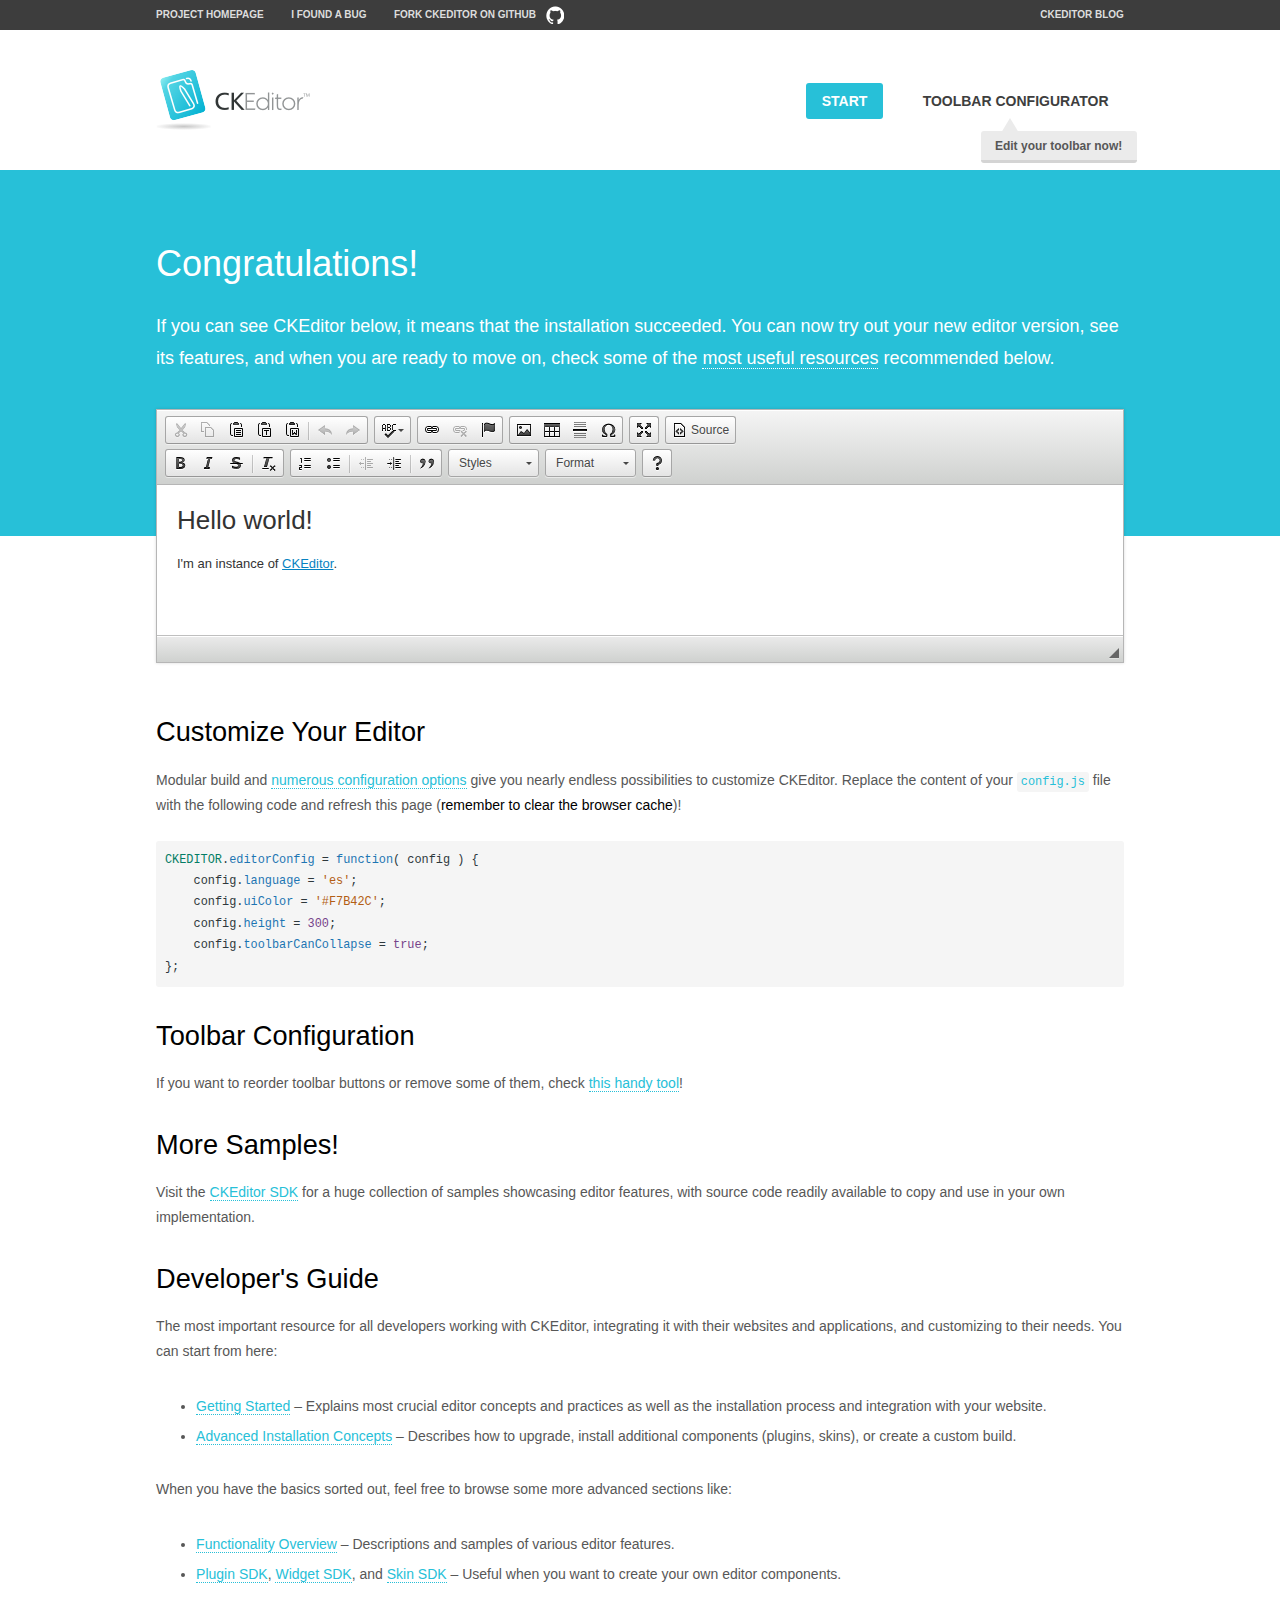
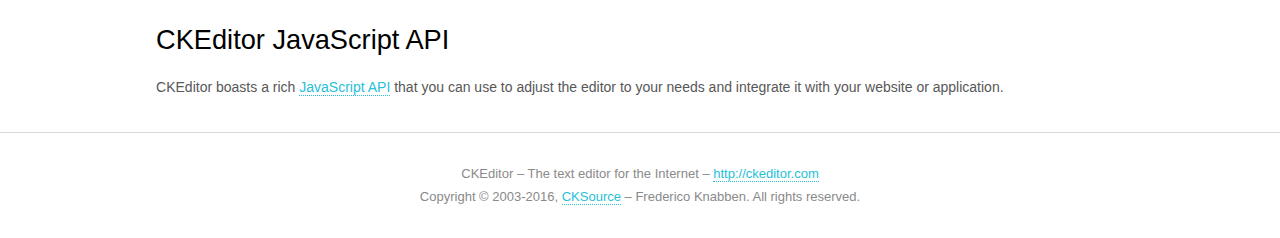
<file: target/uestc-demo-0.0.1-SNAPSHOT/plugins/ckeditor/samples/index.html>
<!DOCTYPE html>
<!--
Copyright (c) 2003-2016, CKSource - Frederico Knabben. All rights reserved.
For licensing, see LICENSE.md or http://ckeditor.com/license
-->
<html>
<head>
	<meta charset="utf-8">
	<title>CKEditor Sample</title>
	<script src="../ckeditor.js"></script>
	<script src="js/sample.js"></script>
	<link rel="stylesheet" href="css/samples.css">
	<link rel="stylesheet" href="toolbarconfigurator/lib/codemirror/neo.css">
</head>
<body id="main">

<nav class="navigation-a">
	<div class="grid-container">
		<ul class="navigation-a-left grid-width-70">
			<li><a href="http://ckeditor.com">Project Homepage</a></li>
			<li><a href="http://dev.ckeditor.com/">I found a bug</a></li>
			<li><a href="http://github.com/ckeditor/ckeditor-dev" class="icon-pos-right icon-navigation-a-github">Fork CKEditor on GitHub</a></li>
		</ul>
		<ul class="navigation-a-right grid-width-30">
			<li><a href="http://ckeditor.com/blog-list">CKEditor Blog</a></li>
		</ul>
	</div>
</nav>

<header class="header-a">
	<div class="grid-container">
		<h1 class="header-a-logo grid-width-30">
			<a href="index.html"><img src="img/logo.png" alt="CKEditor Sample"></a>
		</h1>

		<nav class="navigation-b grid-width-70">
			<ul>
				<li><a href="index.html" class="button-a button-a-background">Start</a></li>
				<li><a href="toolbarconfigurator/index.html" class="button-a">Toolbar configurator <span class="balloon-a balloon-a-nw">Edit your toolbar now!</span></a></li>
			</ul>
		</nav>
	</div>
</header>

<main>
	<div class="adjoined-top">
		<div class="grid-container">
			<div class="content grid-width-100">
				<h1>Congratulations!</h1>
				<p>
					If you can see CKEditor below, it means that the installation succeeded.
					You can now try out your new editor version, see its features, and when you are ready to move on, check some of the <a href="#sample-customize">most useful resources</a> recommended below.
				</p>
			</div>
		</div>
	</div>
	<div class="adjoined-bottom">
		<div class="grid-container">
			<div class="grid-width-100">
				<div id="editor">
					<h1>Hello world!</h1>
					<p>I'm an instance of <a href="http://ckeditor.com">CKEditor</a>.</p>
				</div>
			</div>
		</div>
	</div>

	<div class="grid-container">
		<div class="content grid-width-100">
			<section id="sample-customize">
				<h2>Customize Your Editor</h2>
				<p>Modular build and <a href="http://docs.ckeditor.com/#!/guide/dev_configuration">numerous configuration options</a> give you nearly endless possibilities to customize CKEditor. Replace the content of your <code><a href="../config.js">config.js</a></code> file with the following code and refresh this page (<strong>remember to clear the browser cache</strong>)!</p>
		<pre class="cm-s-neo CodeMirror"><code><span style="padding-right: 0.1px;"><span class="cm-variable">CKEDITOR</span>.<span class="cm-property">editorConfig</span> <span class="cm-operator">=</span> <span class="cm-keyword">function</span>( <span class="cm-def">config</span> ) {</span>
<span style="padding-right: 0.1px;"><span class="cm-tab">	</span><span class="cm-variable-2">config</span>.<span class="cm-property">language</span> <span class="cm-operator">=</span> <span class="cm-string">'es'</span>;</span>
<span style="padding-right: 0.1px;"><span class="cm-tab">	</span><span class="cm-variable-2">config</span>.<span class="cm-property">uiColor</span> <span class="cm-operator">=</span> <span class="cm-string">'#F7B42C'</span>;</span>
<span style="padding-right: 0.1px;"><span class="cm-tab">	</span><span class="cm-variable-2">config</span>.<span class="cm-property">height</span> <span class="cm-operator">=</span> <span class="cm-number">300</span>;</span>
<span style="padding-right: 0.1px;"><span class="cm-tab">	</span><span class="cm-variable-2">config</span>.<span class="cm-property">toolbarCanCollapse</span> <span class="cm-operator">=</span> <span class="cm-atom">true</span>;</span>
<span style="padding-right: 0.1px;">};</span></code></pre>
			</section>

			<section>
				<h2>Toolbar Configuration</h2>
				<p>If you want to reorder toolbar buttons or remove some of them, check <a href="toolbarconfigurator/index.html">this handy tool</a>!</p>
			</section>

			<section>
				<h2>More Samples!</h2>
				<p>Visit the <a href="http://sdk.ckeditor.com">CKEditor SDK</a> for a huge collection of samples showcasing editor features, with source code readily available to copy and use in your own implementation.</p>
			</section>

			<section>
				<h2>Developer's Guide</h2>
				<p>The most important resource for all developers working with CKEditor, integrating it with their websites and applications, and customizing to their needs. You can start from here:</p>
				<ul>
					<li><a href="http://docs.ckeditor.com/#!/guide/dev_installation">Getting Started</a> &ndash; Explains most crucial editor concepts and practices as well as the installation process and integration with your website.</li>
					<li><a href="http://docs.ckeditor.com/#!/guide/dev_advanced_installation">Advanced Installation Concepts</a> &ndash; Describes how to upgrade, install additional components (plugins, skins), or create a custom build.</li>
				</ul>
					<p>When you have the basics sorted out, feel free to browse some more advanced sections like:</p>
				<ul>
					<li><a href="http://docs.ckeditor.com/#!/guide/dev_features">Functionality Overview</a> &ndash; Descriptions and samples of various editor features.</li>
					<li><a href="http://docs.ckeditor.com/#!/guide/plugin_sdk_intro">Plugin SDK</a>, <a href="http://docs.ckeditor.com/#!/guide/widget_sdk_intro">Widget SDK</a>, and <a href="http://docs.ckeditor.com/#!/guide/skin_sdk_intro">Skin SDK</a> &ndash; Useful when you want to create your own editor components.</li>
				</ul>
			</section>

			<section>
				<h2>CKEditor JavaScript API</h2>
				<p>CKEditor boasts a rich <a href="http://docs.ckeditor.com/#!/api">JavaScript API</a> that you can use to adjust the editor to your needs and integrate it with your website or application.</p>
			</section>
		</div>
	</div>
</main>

<footer class="footer-a grid-container">
	<div class="grid-container">
		<p class="grid-width-100">
			CKEditor &ndash; The text editor for the Internet &ndash; <a class="samples" href="http://ckeditor.com/">http://ckeditor.com</a>
		</p>
		<p class="grid-width-100" id="copy">
			Copyright &copy; 2003-2016, <a class="samples" href="http://cksource.com/">CKSource</a> &ndash; Frederico Knabben. All rights reserved.
		</p>
	</div>
</footer>
<script>
	initSample();
</script>

</body>
</html>
</file>
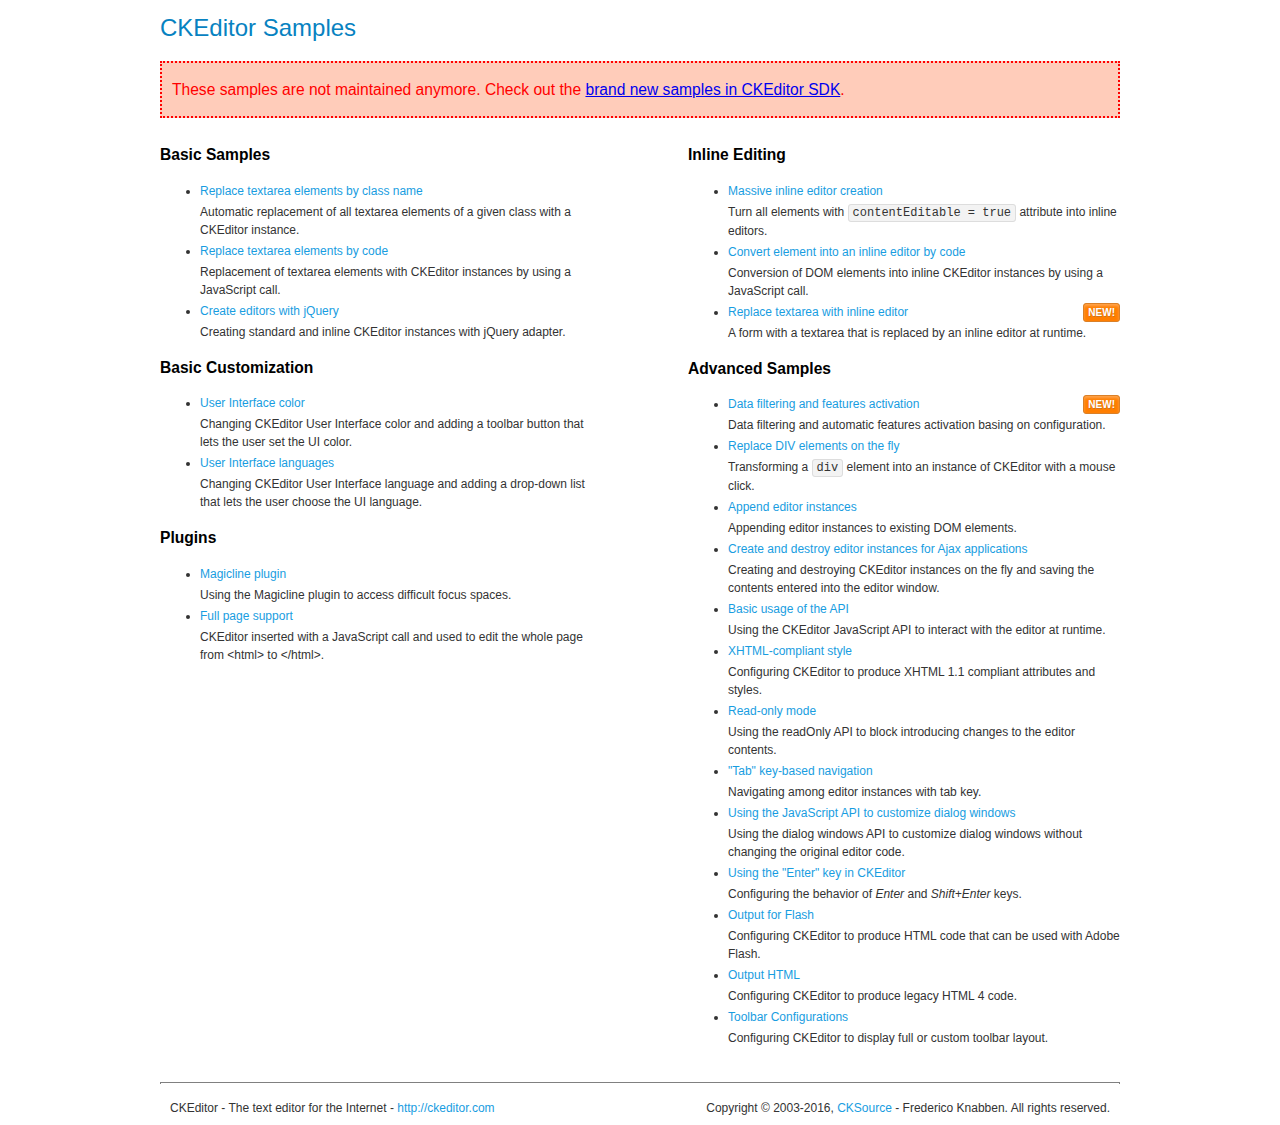
<file: target/uestc-demo-0.0.1-SNAPSHOT/plugins/ckeditor/samples/old/index.html>
<!DOCTYPE html>
<!--
Copyright (c) 2003-2016, CKSource - Frederico Knabben. All rights reserved.
For licensing, see LICENSE.md or http://ckeditor.com/license
-->
<html>
<head>
	<meta charset="utf-8">
	<title>CKEditor Samples</title>
	<link rel="stylesheet" href="sample.css">
</head>
<body>
	<h1 class="samples">
		CKEditor Samples
	</h1>
	<div class="warning deprecated">
		These samples are not maintained anymore. Check out the <a href="http://sdk.ckeditor.com/">brand new samples in CKEditor SDK</a>.
	</div>
	<div class="twoColumns">
		<div class="twoColumnsLeft">
			<h2 class="samples">
				Basic Samples
			</h2>
			<dl class="samples">
				<dt><a class="samples" href="replacebyclass.html">Replace textarea elements by class name</a></dt>
				<dd>Automatic replacement of all textarea elements of a given class with a CKEditor instance.</dd>

				<dt><a class="samples" href="replacebycode.html">Replace textarea elements by code</a></dt>
				<dd>Replacement of textarea elements with CKEditor instances by using a JavaScript call.</dd>

				<dt><a class="samples" href="jquery.html">Create editors with jQuery</a></dt>
				<dd>Creating standard and inline CKEditor instances with jQuery adapter.</dd>
			</dl>

			<h2 class="samples">
				Basic Customization
			</h2>
			<dl class="samples">
				<dt><a class="samples" href="uicolor.html">User Interface color</a></dt>
				<dd>Changing CKEditor User Interface color and adding a toolbar button that lets the user set the UI color.</dd>

				<dt><a class="samples" href="uilanguages.html">User Interface languages</a></dt>
				<dd>Changing CKEditor User Interface language and adding a drop-down list that lets the user choose the UI language.</dd>
			</dl>


			<h2 class="samples">Plugins</h2>
<dl class="samples">
<dt><a class="samples" href="magicline/magicline.html">Magicline plugin</a></dt>
<dd>Using the Magicline plugin to access difficult focus spaces.</dd>

<dt><a class="samples" href="wysiwygarea/fullpage.html">Full page support</a></dt>
<dd>CKEditor inserted with a JavaScript call and used to edit the whole page from &lt;html&gt; to &lt;/html&gt;.</dd>
</dl>
		</div>
		<div class="twoColumnsRight">
			<h2 class="samples">
				Inline Editing
			</h2>
			<dl class="samples">
				<dt><a class="samples" href="inlineall.html">Massive inline editor creation</a></dt>
				<dd>Turn all elements with <code>contentEditable = true</code> attribute into inline editors.</dd>

				<dt><a class="samples" href="inlinebycode.html">Convert element into an inline editor by code</a></dt>
				<dd>Conversion of DOM elements into inline CKEditor instances by using a JavaScript call.</dd>

				<dt><a class="samples" href="inlinetextarea.html">Replace textarea with inline editor</a> <span class="new">New!</span></dt>
				<dd>A form with a textarea that is replaced by an inline editor at runtime.</dd>

				
			</dl>

			<h2 class="samples">
				Advanced Samples
			</h2>
			<dl class="samples">
				<dt><a class="samples" href="datafiltering.html">Data filtering and features activation</a> <span class="new">New!</span></dt>
				<dd>Data filtering and automatic features activation basing on configuration.</dd>

				<dt><a class="samples" href="divreplace.html">Replace DIV elements on the fly</a></dt>
				<dd>Transforming a <code>div</code> element into an instance of CKEditor with a mouse click.</dd>

				<dt><a class="samples" href="appendto.html">Append editor instances</a></dt>
				<dd>Appending editor instances to existing DOM elements.</dd>

				<dt><a class="samples" href="ajax.html">Create and destroy editor instances for Ajax applications</a></dt>
				<dd>Creating and destroying CKEditor instances on the fly and saving the contents entered into the editor window.</dd>

				<dt><a class="samples" href="api.html">Basic usage of the API</a></dt>
				<dd>Using the CKEditor JavaScript API to interact with the editor at runtime.</dd>

				<dt><a class="samples" href="xhtmlstyle.html">XHTML-compliant style</a></dt>
				<dd>Configuring CKEditor to produce XHTML 1.1 compliant attributes and styles.</dd>

				<dt><a class="samples" href="readonly.html">Read-only mode</a></dt>
				<dd>Using the readOnly API to block introducing changes to the editor contents.</dd>

				<dt><a class="samples" href="tabindex.html">"Tab" key-based navigation</a></dt>
				<dd>Navigating among editor instances with tab key.</dd>


				
<dt><a class="samples" href="dialog/dialog.html">Using the JavaScript API to customize dialog windows</a></dt>
<dd>Using the dialog windows API to customize dialog windows without changing the original editor code.</dd>

<dt><a class="samples" href="enterkey/enterkey.html">Using the &quot;Enter&quot; key in CKEditor</a></dt>
<dd>Configuring the behavior of <em>Enter</em> and <em>Shift+Enter</em> keys.</dd>

<dt><a class="samples" href="htmlwriter/outputforflash.html">Output for Flash</a></dt>
<dd>Configuring CKEditor to produce HTML code that can be used with Adobe Flash.</dd>

<dt><a class="samples" href="htmlwriter/outputhtml.html">Output HTML</a></dt>
<dd>Configuring CKEditor to produce legacy HTML 4 code.</dd>

<dt><a class="samples" href="toolbar/toolbar.html">Toolbar Configurations</a></dt>
<dd>Configuring CKEditor to display full or custom toolbar layout.</dd>

			</dl>
		</div>
	</div>
	<div id="footer">
		<hr>
		<p>
			CKEditor - The text editor for the Internet - <a class="samples" href="http://ckeditor.com/">http://ckeditor.com</a>
		</p>
		<p id="copy">
			Copyright &copy; 2003-2016, <a class="samples" href="http://cksource.com/">CKSource</a> - Frederico Knabben. All rights reserved.
		</p>
	</div>
</body>
</html>
</file>
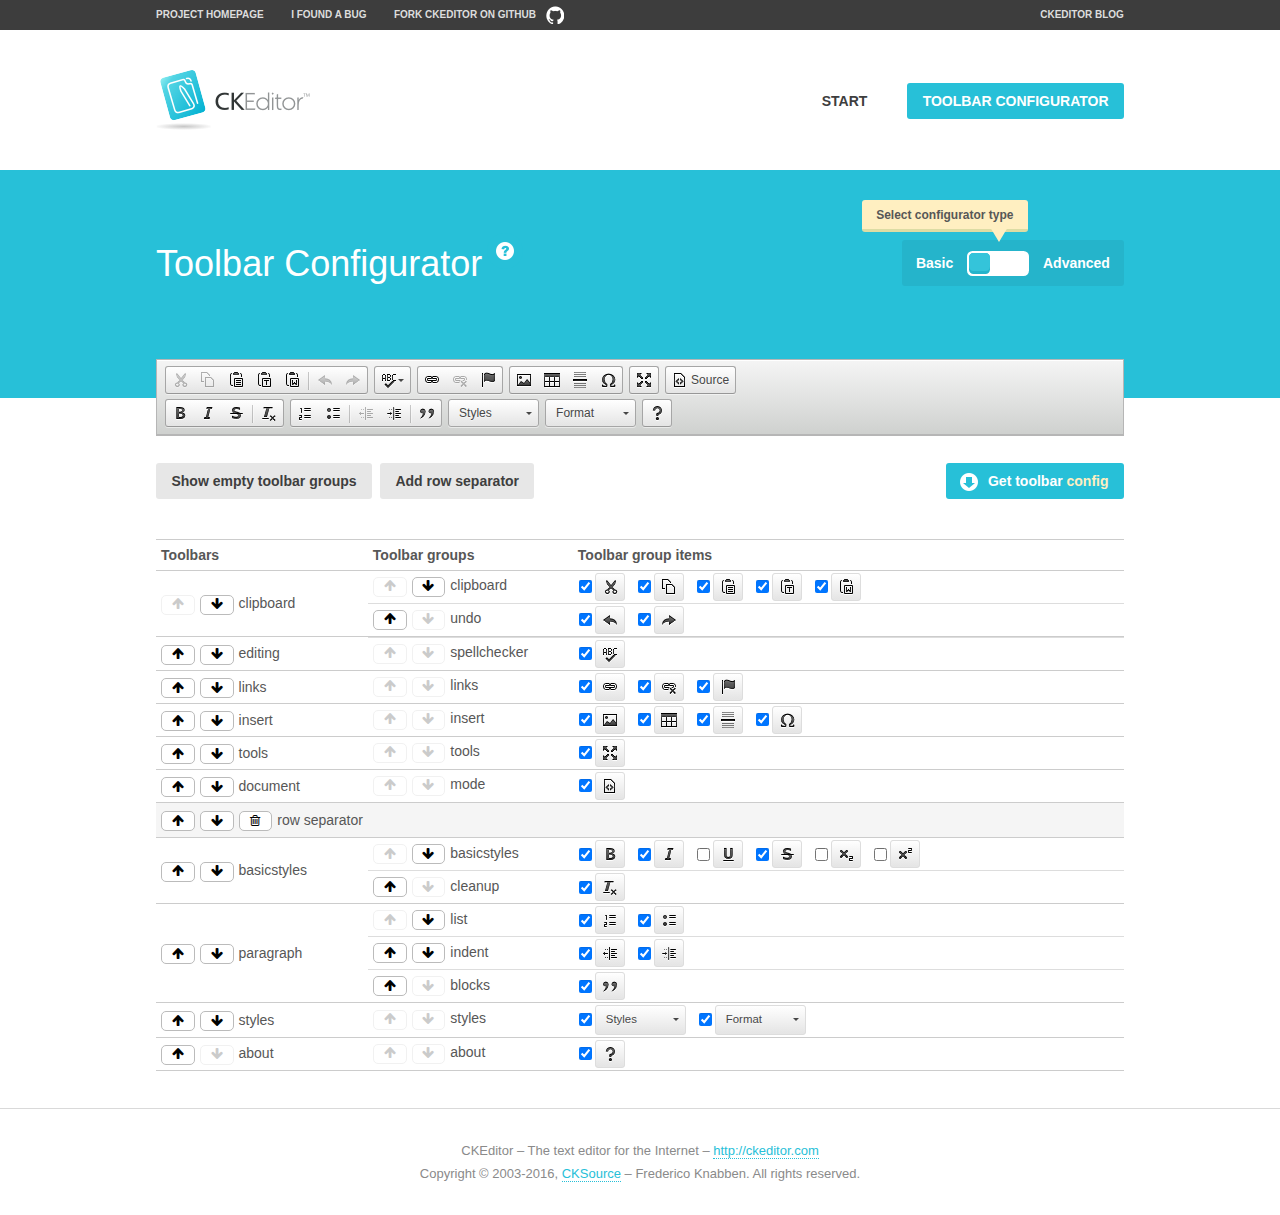
<file: target/uestc-demo-0.0.1-SNAPSHOT/plugins/ckeditor/samples/toolbarconfigurator/index.html>
<!DOCTYPE html>
<!--
Copyright (c) 2003-2016, CKSource - Frederico Knabben. All rights reserved.
For licensing, see LICENSE.md or http://ckeditor.com/license
-->
<!--[if IE 8]><html class="ie8"><![endif]-->
<!--[if gt IE 8]><html><![endif]-->
<!--[if !IE]><!--><html><!--<![endif]-->
<head>
	<meta charset="utf-8">
	<title>Toolbar Configurator</title>
	<script src="../../ckeditor.js"></script>
	<script>
		if ( CKEDITOR.env.ie && CKEDITOR.env.version < 9 )
			CKEDITOR.tools.enableHtml5Elements( document );
	</script>
	<link rel="stylesheet" href="lib/codemirror/codemirror.css">
	<link rel="stylesheet" href="lib/codemirror/show-hint.css">
	<link rel="stylesheet" href="lib/codemirror/neo.css">
	<link rel="stylesheet" href="css/fontello.css">
	<link rel="stylesheet" href="../css/samples.css">
</head>
<body id="toolbar">

<nav class="navigation-a">
	<div class="grid-container">
		<ul class="navigation-a-left grid-width-70">
			<li><a href="http://ckeditor.com">Project Homepage</a></li>
			<li><a href="http://dev.ckeditor.com/">I found a bug</a></li>
			<li><a href="http://github.com/ckeditor/ckeditor-dev" class="icon-pos-right icon-navigation-a-github">Fork CKEditor on GitHub</a></li>
		</ul>
		<ul class="navigation-a-right grid-width-30">
			<li><a href="http://ckeditor.com/blog-list">CKEditor Blog</a></li>
		</ul>
	</div>
</nav>

<header class="header-a">
	<div class="grid-container">
		<h1 class="header-a-logo grid-width-30">
			<a href="../index.html"><img src="../img/logo.png" alt="CKEditor Logo"></a>
		</h1>
		<nav class="navigation-b grid-width-70">
			<ul>
				<li><a href="../index.html"  class="button-a">Start</a></li>
				<li><a href="index.html"  class="button-a button-a-background">Toolbar configurator</a></li>
			</ul>
		</nav>
	</div>
</header>

<main>
	<div class="adjoined-top">
		<div class="grid-container">
			<div class="content grid-width-100">
				<div class="grid-container-nested">
					<h1 class="grid-width-60">
						Toolbar Configurator
						<a href="#help-content" type="button" title="Configurator help" id="help" class="button-a button-a-background button-a-no-text icon-pos-left icon-question-mark">Help</a>
					</h1>

					<div class="grid-width-40 grid-switch-magic">
						<div class="switch">
							<span class="balloon-a balloon-a-se">Select configurator type</span>
							<input type="radio" name="radio" data-num="1" id="radio-basic" />
							<input type="radio" name="radio" data-num="2" id="radio-advanced" />
							<label data-for="1" for="radio-basic">Basic</label>
							<span class="switch-inner">
								<span class="handler"></span>
							</span>
							<label data-for="2" for="radio-advanced">Advanced</label>
						</div>
					</div>
				</div>
			</div>
		</div>
	</div>
	<div class="adjoined-bottom">
		<div class="grid-container">
			<div class="grid-width-100">
				<div class="editors-container">
					<div id="editor-basic"></div>
					<div id="editor-advanced"></div>
				</div>
			</div>
		</div>
	</div>

	<div class="grid-container configurator">
		<div class="content grid-width-100">
			<div class="configurator">
				<div>
					<div id="toolbarModifierWrapper"></div>
				</div>
			</div>
		</div>
	</div>

	<div id="help-content">
		<div class="grid-container">
			<div class="grid-width-100">
				<h2>What Am I Doing Here?</h2>

				<div class="grid-container grid-container-nested">
					<div class="basic">
						<div class="grid-width-50">
							<p>Arrange <a href="http://docs.ckeditor.com/#!/api/CKEDITOR.config-cfg-toolbarGroups">toolbar groups</a>, toggle <a href="http://docs.ckeditor.com/#!/api/CKEDITOR.config-cfg-removeButtons">button visibility</a> according to your needs and get your toolbar configuration.</p>
							<p>You can replace the content of the <a href="../../config.js"><code>config.js</code></a> file with the generated configuration. If you already set some configuration options you will need to merge both configurations.</p>
						</div>
						<div class="grid-width-50">
							<p>Read more about different ways of <a href="http://docs.ckeditor.com/#!/guide/dev_configuration">setting configuration</a> and do not forget about <strong>clearing browser cache</strong>.</p>
							<p>Arranging toolbar groups is the recommended way of configuring the toolbar, but if you need more freedom you can use the <a href="#advanced">advanced configurator</a>.</p>
						</div>
					</div>
					<div class="advanced" style="display: none;">
						<div class="grid-width-50">
							<p>With this code editor you can edit your <a href="http://docs.ckeditor.com/#!/api/CKEDITOR.config-cfg-toolbar">toolbar configuration</a> live.</p>
							<p>You can replace the content of the <a href="../../config.js"><code>config.js</code></a> file with the generated configuration. If you already set some configuration options you will need to merge both configurations.</p>
						</div>
						<div class="grid-width-50">
							<p>Read more about different ways of <a href="http://docs.ckeditor.com/#!/guide/dev_configuration">setting configuration</a> and do not forget about <strong>clearing browser cache</strong>.</p>
						</div>
					</div>
				</div>

				<p class="grid-container grid-container-nested">
					<button type="button" class="help-content-close grid-width-100 button-a button-a-background">Got it. Let's play!</button>
				</p>
			</div>
		</div>
	</div>
</main>

<footer class="footer-a grid-container">
	<p class="grid-width-100">
		CKEditor &ndash; The text editor for the Internet &ndash; <a class="samples" href="http://ckeditor.com/">http://ckeditor.com</a>
	</p>
	<p class="grid-width-100" id="copy">
		Copyright &copy; 2003-2016, <a class="samples" href="http://cksource.com/">CKSource</a> &ndash; Frederico Knabben. All rights reserved.
	</p>
</footer>

<script src="lib/codemirror/codemirror.js"></script>
<script src="lib/codemirror/javascript.js"></script>
<script src="lib/codemirror/show-hint.js"></script>

<script src="js/fulltoolbareditor.js"></script>
<script src="js/abstracttoolbarmodifier.js"></script>
<script src="js/toolbarmodifier.js"></script>
<script src="js/toolbartextmodifier.js"></script>
<script src="../js/sf.js"></script>

<script>
	( function() {
		'use strict';

		var mode = ( window.location.hash.substr( 1 ) === 'advanced' ) ? 'advanced' : 'basic',
			configuratorSection = CKEDITOR.document.findOne( 'main > .grid-container.configurator' ),
			basicInstruction = CKEDITOR.document.findOne( '#help-content .basic' ),
			advancedInstruction = CKEDITOR.document.findOne( '#help-content .advanced' ),

			// Configurator mode switcher.
			modeSwitchBasic = CKEDITOR.document.getById( 'radio-basic' ),
			modeSwitchAdvanced = CKEDITOR.document.getById( 'radio-advanced' );

		// Initial setup
		function updateSwitcher() {
			if ( mode === 'advanced' ) {
				modeSwitchAdvanced.$.checked = true;
			} else {
				modeSwitchBasic.$.checked = true;
			}
		}

		updateSwitcher();

		CKEDITOR.document.getWindow().on( 'hashchange', function( e ) {
			var hash = window.location.hash.substr( 1 );
			if ( !( hash === 'advanced' || hash === 'basic' ) ) {
				return;
			}
			mode = hash;
			onToolbarsDone( mode );
		} );

		CKEDITOR.document.getWindow().on( 'resize', function() {
			updateToolbar( ( mode === 'basic' ? toolbarModifier : toolbarTextModifier )[ 'editorInstance' ] );
		} );

		function onRefresh( modifier ) {
			modifier = modifier || this;

			if ( mode === 'basic' && modifier instanceof ToolbarConfigurator.ToolbarTextModifier ) {
				return;
			}

			// CodeMirror container becomes visible, so we need to refresh and to avoid rendering problems.
			if ( mode === 'advanced' && modifier instanceof ToolbarConfigurator.ToolbarTextModifier ) {
				modifier.codeContainer.refresh();
			}

			updateToolbar( modifier.editorInstance );
		}

		function updateToolbar( editor ) {
			var editorContainer = editor.container;

			// Not always editor is loaded.
			if ( !editorContainer ) {
				return;
			}

			var displayStyle = editorContainer.getStyle( 'display' );

			editorContainer.setStyle( 'display', 'block' );

			var newHeight = editorContainer.getSize( 'height' );

			var newMarginTop = parseInt( editorContainer.getComputedStyle( 'margin-top' ), 10 );
			newMarginTop = ( isNaN( newMarginTop ) ? 0 : Number( newMarginTop ) );

			var newMarginBottom = parseInt( editorContainer.getComputedStyle( 'margin-bottom' ), 10 );
			newMarginBottom = ( isNaN( newMarginBottom ) ? 0 : Number( newMarginBottom ) );

			var result = newHeight + newMarginTop + newMarginBottom;

			editorContainer.setStyle( 'display', displayStyle );

			editor.container.getAscendant( 'div' ).setStyle( 'height', result + 'px' );
		}

		var toolbarModifier = new ToolbarConfigurator.ToolbarModifier( 'editor-basic' );

		var done = 0;
		toolbarModifier.init( onToolbarInit );
		toolbarModifier.onRefresh = onRefresh;

		CKEDITOR.document.getById( 'toolbarModifierWrapper' ).append( toolbarModifier.mainContainer );

		var toolbarTextModifier = new ToolbarConfigurator.ToolbarTextModifier( 'editor-advanced' );
		toolbarTextModifier.init( onToolbarInit );
		toolbarTextModifier.onRefresh = onRefresh;

		function onToolbarInit() {
			if ( ++done === 2 ) {
				onToolbarsDone();

				positionSticky.watch( CKEDITOR.document.findOne( '.toolbar' ), function() {
					return mode === 'advanced';
				} );
			}
		}

		function onToolbarsDone() {
			if ( mode === 'basic' ) {
				toggleModeBasic( false );
			} else {
				toggleModeAdvanced( false );
			}

			updateSwitcher();

			setTimeout( function() {
				CKEDITOR.document.findOne( '.editors-container' ).addClass( 'active' );
				CKEDITOR.document.findOne( '#toolbarModifierWrapper' ).addClass( 'active' );
			}, 200 );
		}

		CKEDITOR.document.getById( 'toolbarModifierWrapper' ).append( toolbarTextModifier.mainContainer );

		function toogleModeSwitch( onElement, offElement, onModifier, offModifier ) {
			onElement.addClass( 'fancy-button-active' );
			offElement.removeClass( 'fancy-button-active' );

			onModifier.showUI();
			offModifier.hideUI();
		}

		function toggleModeBasic( callOnRefresh ) {
			callOnRefresh = ( callOnRefresh !== false );
			mode = 'basic';
			window.location.hash = '#basic';
			toogleModeSwitch( modeSwitchBasic, modeSwitchAdvanced, toolbarModifier, toolbarTextModifier );

			configuratorSection.removeClass( 'freed-width' );
			basicInstruction.show();
			advancedInstruction.hide();

			callOnRefresh && onRefresh( toolbarModifier );
		}

		function toggleModeAdvanced( callOnRefresh ) {
			callOnRefresh = ( callOnRefresh !== false );
			mode = 'advanced';
			window.location.hash = '#advanced';
			toogleModeSwitch( modeSwitchAdvanced, modeSwitchBasic, toolbarTextModifier, toolbarModifier );

			configuratorSection.addClass( 'freed-width' );
			advancedInstruction.show();
			basicInstruction.hide();

			callOnRefresh && onRefresh( toolbarTextModifier );
		}

		modeSwitchBasic.on( 'click', toggleModeBasic );
		modeSwitchAdvanced.on( 'click', toggleModeAdvanced );

		//
		// Position:sticky for the toolbar.
		//

		// Will make elements behave like they were styled with position:sticky.
		var positionSticky = {
			// Store object: {
			// 		element: CKEDITOR.dom.element, // Element which will float.
			// 		placeholder: CKEDITOR.dom.element, // Placeholder which is place to prevent page bounce.
			// 		isFixed: boolean // Whether element float now.
			// }
			watched: [],

			active: [],

			staticContainer: null,

			init: function() {
				var element = CKEDITOR.dom.element.createFromHtml(
					'<div class="staticContainer">' +
						'<div class="grid-container" >' +
							'<div class="grid-width-100">' +
								'<div class="inner"></div>' +
							'</div>' +
						'</div>' +
					'</div>' );

				this.staticContainer = element.findOne( '.inner' );

				CKEDITOR.document.getBody().append( element );
			},

			watch: function( element, preventFunc ) {
				this.watched.push( {
					element: element,
					placeholder: new CKEDITOR.dom.element( 'div' ),
					isFixed: false,
					preventFunc: preventFunc
				} );
			},

			checkAll: function() {
				for ( var i = 0; i < this.watched.length; i++ ) {
					this.check( this.watched[ i ] );
				}
			},

			check: function( element ) {
				var isFixed = element.isFixed;
				var shouldBeFixed = this.shouldBeFixed( element );

				// Nothing to be done.
				if ( isFixed === shouldBeFixed ) {
					return;
				}

				var placeholder = element.placeholder;

				if ( isFixed ) {
					// Unfixing.

					element.element.insertBefore( placeholder );
					placeholder.remove();

					element.element.removeStyle( 'margin' );

					this.active.splice( CKEDITOR.tools.indexOf( this.active, element ), 1 );

				} else {
					// Fixing.
					placeholder.setStyle( 'width', element.element.getSize( 'width' ) + 'px' );
					placeholder.setStyle( 'height', element.element.getSize( 'height' ) + 'px' );
					placeholder.setStyle( 'margin-bottom', element.element.getComputedStyle( 'margin-bottom' ) );
					placeholder.setStyle( 'display', element.element.getComputedStyle( 'display' ) );
					placeholder.insertAfter( element.element );

					this.staticContainer.append( element.element );

					this.active.push( element );
				}

				element.isFixed = !element.isFixed;
			},

			shouldBeFixed: function( element ) {
				if ( element.preventFunc && element.preventFunc() ) {
					return false;
				}

				// If element is already fixed we are checking it's placeholder.
				var related = ( element.isFixed ? element.placeholder : element.element ),
					clientRect = related.$.getBoundingClientRect(),
					staticHeight = this.staticContainer.getSize('height' ),
					elemHeight = element.element.getSize( 'height' );

				if ( element.isFixed ) {
					return ( clientRect.top + elemHeight < staticHeight );
				} else {
					return ( clientRect.top < staticHeight );
				}
			}
		};

		positionSticky.init();

		CKEDITOR.document.getWindow().on( 'scroll',
			new CKEDITOR.tools.eventsBuffer( 100, positionSticky.checkAll, positionSticky ).input
		);

		// Make the toolbar sticky.
		positionSticky.watch( CKEDITOR.document.findOne( '.editors-container' ) );

		// Help button and help-content.
		( function() {
			var helpButton = CKEDITOR.document.getById( 'help' ),
				helpContent = CKEDITOR.document.getById( 'help-content' );

			// Don't show help button on IE8 because it's unsupported by Pico Modal.
			if ( CKEDITOR.env.ie && CKEDITOR.env.version == 8 ) {
				helpButton.hide();
			} else {
				// Display help modal when the button is clicked.
				helpButton.on( 'click', function( evt ) {
					SF.modal( {
						// Clone modal content from DOM.
						content: helpContent.getHtml(),

						afterCreate: function( modal ) {
							// Enable modal content button to close the modal.
							new CKEDITOR.dom.element( modal.modalElem() ).findOne( '.help-content-close' ).once( 'click', modal.close );
						}
					} ).show();
				} );
			}
		} )();
	} )();
</script>
</body>
</html>
</file>
<file: target/uestc-demo-0.0.1-SNAPSHOT/plugins/ckeditor/samples/css/samples.css>
/**
 * @license Copyright (c) 2003-2016, CKSource - Frederico Knabben. All rights reserved.
 * For licensing, see LICENSE.md or http://ckeditor.com/license
 */
@media (max-width: 900px) {
  .global-is-mobile-hidden {
    display: none !important;
  }
}
article,
aside,
details,
figcaption,
figure,
footer,
header,
hgroup,
main,
menu,
nav,
section {
  display: block;
}
body,
html {
  margin: 0;
  padding: 0;
  font: 16px / 1.8 Arial, 'Helvetica Neue', Helvetica, sans-serif;
  font-weight: 300;
  color: #575757;
}
.grid-width-10 {
  width: 10%;
}
.grid-width-20 {
  width: 20%;
}
.grid-width-30 {
  width: 30%;
}
.grid-width-40 {
  width: 40%;
}
.grid-width-50 {
  width: 50%;
}
.grid-width-60 {
  width: 60%;
}
.grid-width-70 {
  width: 70%;
}
.grid-width-80 {
  width: 80%;
}
.grid-width-90 {
  width: 90%;
}
.grid-width-100 {
  width: 100%;
}
@media (max-width: 900px) {
  .grid-width-10,
  .grid-width-20,
  .grid-width-30,
  .grid-width-40,
  .grid-width-50,
  .grid-width-60,
  .grid-width-70,
  .grid-width-80,
  .grid-width-90,
  .grid-width-100 {
    width: 100%;
  }
}
*[class*="grid-width"] {
  -webkit-box-sizing: border-box;
  -moz-box-sizing: border-box;
  box-sizing: border-box;
  padding-left: 4%;
  padding-right: 4%;
  float: left;
}
*[class*="grid-width"]:after,
.grid-container:after,
*[class*="grid-width"]:before,
.grid-container:before {
  content: '';
  display: block;
  overflow: hidden;
  visibility: hidden;
  font-size: 0;
  line-height: 0;
  width: 0;
  height: 0;
}
*[class*="grid-width"]:after,
.grid-container:after {
  clear: both;
}
.grid-container {
  -webkit-box-sizing: border-box;
  -moz-box-sizing: border-box;
  box-sizing: border-box;
  margin-left: auto;
  margin-right: auto;
}
.grid-container-nested *[class*="grid-width"]:first-child {
  padding-left: 0;
}
.grid-container-nested *[class*="grid-width"]:last-child {
  padding-right: 0;
}
@media (max-width: 900px) {
  .grid-container-nested *[class*="grid-width"]:first-child {
    padding-left: 4%;
  }
  .grid-container-nested *[class*="grid-width"]:last-child {
    padding-right: 4%;
  }
}
.header-a {
  min-height: 140px;
  overflow: hidden;
}
.header-a .header-a-logo {
  margin: 40px 0 0;
}
@media (max-width: 900px) {
  .header-a .header-a-logo {
    text-align: center;
  }
}
.header-a .header-a-logo img {
  border: transparent;
}
.navigation-a {
  height: 30px;
  background: #3d3d3d;
  position: absolute;
  left: 0;
  right: 0;
  top: 0;
  padding: 0;
  overflow: hidden;
}
@media (max-width: 900px) {
  .navigation-a {
    text-align: center;
  }
}
.navigation-a ul {
  list-style: none;
  margin: 0;
  overflow: hidden;
}
.navigation-a ul li,
.navigation-a ul li a {
  display: inline-block;
}
@media (max-width: 900px) {
  .navigation-a ul {
    width: auto;
    text-overflow: ellipsis;
    white-space: nowrap;
    display: inline-block;
    float: none;
  }
  .navigation-a ul:before,
  .navigation-a ul:after {
    display: none;
  }
}
.navigation-a ul.navigation-a-left {
  text-align: left;
}
@media (max-width: 900px) {
  .navigation-a ul.navigation-a-left {
    padding-right: 0;
  }
}
.navigation-a ul.navigation-a-right {
  text-align: right;
}
@media (max-width: 900px) {
  .navigation-a ul.navigation-a-right {
    padding-left: 23px;
  }
}
.navigation-a ul li + li {
  margin-left: 23px;
}
.navigation-a ul li a {
  font-size: 10px;
  font-size: 0.625rem;
  line-height: 18px;
  line-height: 1.13rem;
  line-height: 30px;
  float: left;
  color: #dddddd;
  font-weight: bold;
  text-decoration: none;
  text-transform: uppercase;
}
.navigation-a ul li a:hover {
  cursor: pointer;
  color: #ffffff;
}
.icon-navigation-a-github:before,
.icon-navigation-a-github:after {
  background-image: url("[data-uri]");
}
.navigation-b {
  text-align: right;
  margin: 52px 0 0;
  overflow: visible;
}
@media (max-width: 900px) {
  .navigation-b {
    text-align: center;
    margin-top: 20px;
    padding: 0;
  }
}
.navigation-b ul {
  padding: 0;
  list-style: none;
  margin: 0;
  overflow: visible;
}
.navigation-b ul li,
.navigation-b ul li a {
  display: inline-block;
}
@media (max-width: 900px) {
  .navigation-b ul {
    display: table;
    width: 100%;
    padding-bottom: 1.5em;
  }
}
@media (max-width: 900px) {
  .navigation-b ul li {
    display: table-row;
  }
}
.navigation-b ul li + li {
  margin-left: 20px;
}
@media (max-width: 900px) {
  .navigation-b ul li + li {
    margin-left: 0;
  }
}
.navigation-b ul li a {
  -webkit-box-sizing: border-box;
  -moz-box-sizing: border-box;
  box-sizing: border-box;
  text-transform: uppercase;
  text-decoration: none;
  outline: none;
}
@media (max-width: 900px) {
  .navigation-b ul li a {
    width: 100%;
    -webkit-border-radius: 0;
    -webkit-background-clip: padding-box;
    -moz-border-radius: 0;
    -moz-background-clip: padding;
    border-radius: 0;
    background-clip: padding-box;
  }
}
.footer-a {
  font-size: 13px;
  font-size: 0.8125rem;
  line-height: 23.4px;
  line-height: 1.46rem;
  padding-top: 2.25em;
  padding-bottom: 2.25em;
  overflow: hidden;
  color: #8a8a8a;
}
.footer-a a {
  color: #27c0d8;
  text-decoration: none;
  border-bottom: 1px dotted #27c0d8;
}
.footer-a a:hover {
  color: #23adc2;
}
.footer-a p {
  margin: 0;
  display: inline-block;
  text-align: center;
}
.content {
  font-size: 14px;
  font-size: 0.875rem;
  line-height: 25.2px;
  line-height: 1.57rem;
  overflow: hidden;
  padding-top: 1.5em;
  padding-bottom: 1.5em;
}
.content p {
  margin: 0.75em 0;
}
.content ul,
.content ol,
.content pre,
.content blockquote,
.content textarea:not([class^="cke"]),
.content .cke {
  margin: 1.875em 0;
}
.content code,
.content kbd {
  -webkit-border-radius: 3px;
  -webkit-background-clip: padding-box;
  -moz-border-radius: 3px;
  -moz-background-clip: padding;
  border-radius: 3px;
  background-clip: padding-box;
  padding: 3px 4px;
}
.content pre,
.content code,
.content kbd,
.content blockquote {
  background: #f5f5f5;
}
.content blockquote,
.content pre {
  background: none;
  border-left: 4px solid #27c0d8;
  padding: 1.5em 2.25em;
}
.content p a,
.content ul a,
.content ol a,
.content blockquote a,
.content h1 a,
.content h2 a,
.content h3 a,
.content h4 a,
.content h5 a {
  color: #27c0d8;
  text-decoration: none;
  border-bottom: 1px dotted #27c0d8;
}
.content p a:hover,
.content ul a:hover,
.content ol a:hover,
.content blockquote a:hover,
.content h1 a:hover,
.content h2 a:hover,
.content h3 a:hover,
.content h4 a:hover,
.content h5 a:hover {
  color: #23adc2;
}
.content h1,
.content h2,
.content h3,
.content h4,
.content h5 {
  color: #000;
  font-weight: 100;
}
.content h1 code,
.content h2 code,
.content h3 code,
.content h4 code,
.content h5 code,
.content h1 kbd,
.content h2 kbd,
.content h3 kbd,
.content h4 kbd,
.content h5 kbd {
  font-size: inherit;
}
.content h1 a.content-heading-anchor,
.content h2 a.content-heading-anchor,
.content h3 a.content-heading-anchor,
.content h4 a.content-heading-anchor,
.content h5 a.content-heading-anchor {
  font-weight: 100;
  vertical-align: middle;
  opacity: 0;
  border: 0;
}
.content h1:hover a.content-heading-anchor,
.content h2:hover a.content-heading-anchor,
.content h3:hover a.content-heading-anchor,
.content h4:hover a.content-heading-anchor,
.content h5:hover a.content-heading-anchor {
  opacity: 1;
}
.content h1:target a,
.content h2:target a,
.content h3:target a,
.content h4:target a,
.content h5:target a {
  -webkit-animation: targetLinkOpacity 0.5s linear alternate;
  -moz-animation: targetLinkOpacity 0.5s linear alternate;
  -o-animation: targetLinkOpacity 0.5s linear alternate;
  animation: targetLinkOpacity 0.5s linear alternate;
  opacity: 1;
}
.content input,
.content select,
.content textarea:not([class^="cke"]) {
  -webkit-border-radius: 3px;
  -webkit-background-clip: padding-box;
  -moz-border-radius: 3px;
  -moz-background-clip: padding;
  border-radius: 3px;
  background-clip: padding-box;
  -webkit-box-shadow: inset 0 1px 1px rgba(0, 0, 0, 0.08);
  -moz-box-shadow: inset 0 1px 1px rgba(0, 0, 0, 0.08);
  box-shadow: inset 0 1px 1px rgba(0, 0, 0, 0.08);
  font: inherit;
  color: inherit;
  border: 1px solid #d9d9d9;
  padding: .2em .5em;
}
.content input:focus,
.content select:focus,
.content textarea:not([class^="cke"]):focus {
  border-color: #66afe9;
  outline: 0;
  -webkit-box-shadow: inset 0 1px 1px rgba(0, 0, 0, 0.08), 0 0 8px #93c6ef;
  -moz-box-shadow: inset 0 1px 1px rgba(0, 0, 0, 0.08), 0 0 8px #93c6ef;
  box-shadow: inset 0 1px 1px rgba(0, 0, 0, 0.08), 0 0 8px #93c6ef;
}
.content abbr {
  border-bottom: 1px dotted #666;
  cursor: pointer;
}
.content blockquote {
  font-style: italic;
  font-family: Georgia, Times, "Times New Roman", serif;
  font-size: 16px;
  font-size: 1rem;
  line-height: 28.8px;
  line-height: 1.8rem;
}
.content em {
  font-style: italic;
}
.content h1 {
  font-size: 36px;
  font-size: 2.25rem;
  line-height: 64.8px;
  line-height: 4.05rem;
  margin: 1.125em 0 0;
}
.content h2 {
  font-size: 27.2px;
  font-size: 1.7rem;
  line-height: 48.96px;
  line-height: 3.06rem;
  margin: 0.9em 0 0;
}
.content h3 {
  font-size: 24px;
  font-size: 1.5rem;
  line-height: 43.2px;
  line-height: 2.7rem;
  font-weight: 500;
  margin: 0.75em 0 0;
}
.content h4 {
  font-size: 19.2px;
  font-size: 1.2rem;
  line-height: 34.56px;
  line-height: 2.16rem;
  font-weight: 500;
  margin: 0.75em 0 0;
}
.content h5 {
  font-size: 17.6px;
  font-size: 1.1rem;
  line-height: 31.68px;
  line-height: 1.98rem;
  font-weight: 500;
  margin: 0.75em 0 0;
}
.content hr {
  border: 0;
  border-top: 4px solid #d9d9d9;
  margin: 1.5em 0;
}
.content input[type="text"] {
  height: 1.8em;
  line-height: 1.8em;
}
.content input[type="button"] {
  -webkit-appearance: button;
  -moz-appearance: button;
  appearance: button;
}
.content kbd {
  font-size: 12px;
  font-size: 0.75rem;
  line-height: 21.6px;
  line-height: 1.35rem;
  font-family: Arial, 'Helvetica Neue', Helvetica, sans-serif;
  padding: 2px 6px;
  -webkit-box-shadow: 0 0 4px #ffffff inset, 0 2px 0 #d9d9d9;
  -moz-box-shadow: 0 0 4px #ffffff inset, 0 2px 0 #d9d9d9;
  box-shadow: 0 0 4px #ffffff inset, 0 2px 0 #d9d9d9;
}
.content p img {
  vertical-align: middle;
}
.content p pre {
  padding: 1.5em;
}
.content pre {
  padding: 0;
  border: 0;
  tab-size: 4;
  -o-tab-size: 4;
  -moz-tab-size: 4;
}
.content pre,
.content code {
  font-size: 11.89px;
  font-size: 0.743rem;
  line-height: 21.4px;
  line-height: 1.34rem;
  font-family: Consolas, Menlo, Monaco, Lucida Console, Liberation Mono, DejaVu Sans Mono, Bitstream Vera Sans Mono, Courier New, monospace, serif;
}
.content pre a,
.content code a {
  border: 0;
}
.content pre code {
  padding: 0.75em;
  display: block;
}
.content strong {
  color: #000;
}
.content ul ul,
.content ol ul,
.content ul ol,
.content ol ol {
  margin: 0.75em 0;
}
.content ul li,
.content ol li {
  font-size: 14px;
  font-size: 0.875rem;
  line-height: 30.24px;
  line-height: 1.89rem;
}
.content textarea:not([class^="cke"]) {
  width: 100%;
}
.content div.todo {
  border: 2px dotted #444;
  padding: 10px;
  margin: 60px 0 10px 0;
  /* Remove me some day */
}
.content div.todo:before {
  content: "TODO";
  font-weight: bold;
}
body a.button-a,
body button.button-a,
body input.button-a {
  -webkit-border-radius: 3px;
  -webkit-background-clip: padding-box;
  -moz-border-radius: 3px;
  -moz-background-clip: padding;
  border-radius: 3px;
  background-clip: padding-box;
  font-size: 14px;
  font-size: 0.875rem;
  line-height: 25.2px;
  line-height: 1.57rem;
  height: 36px;
  line-height: 36px;
  padding: 0 1.1em;
  font-weight: 700;
  color: #3e3e3e;
  white-space: nowrap;
  text-decoration: none;
  display: inline-block;
  cursor: pointer;
  border: 0;
  vertical-align: middle;
  margin: 1px 0;
  background: transparent;
}
body a.button-a.icon-pos-left,
body button.button-a.icon-pos-left,
body input.button-a.icon-pos-left {
  padding-left: .8em;
}
body a.button-a.icon-pos-right,
body button.button-a.icon-pos-right,
body input.button-a.icon-pos-right {
  padding-right: .8em;
}
body a.button-a.button-a-no-text,
body button.button-a.button-a-no-text,
body input.button-a.button-a-no-text {
  -webkit-border-radius: 100px;
  -webkit-background-clip: padding-box;
  -moz-border-radius: 100px;
  -moz-background-clip: padding;
  border-radius: 100px;
  background-clip: padding-box;
  width: 36px;
  padding: 0;
  text-indent: -999px;
  overflow: hidden;
  position: relative;
  text-align: center;
}
body a.button-a.button-a-no-text:before,
body button.button-a.button-a-no-text:before,
body input.button-a.button-a-no-text:before {
  position: absolute;
  left: 50%;
  top: 50%;
  margin: -9px 0 0 -9px;
}
@media (max-width: 900px) {
  body a.button-a.button-a-mobile-collapsed,
  body button.button-a.button-a-mobile-collapsed,
  body input.button-a.button-a-mobile-collapsed {
    -webkit-border-radius: 100px;
    -webkit-background-clip: padding-box;
    -moz-border-radius: 100px;
    -moz-background-clip: padding;
    border-radius: 100px;
    background-clip: padding-box;
    width: 36px;
    padding: 0;
    text-indent: -999px;
    overflow: hidden;
    position: relative;
    text-align: center;
  }
  body a.button-a.button-a-mobile-collapsed:before,
  body button.button-a.button-a-mobile-collapsed:before,
  body input.button-a.button-a-mobile-collapsed:before {
    position: absolute;
    left: 50%;
    top: 50%;
    margin: -9px 0 0 -9px;
  }
  body a.button-a.button-a-mobile-collapsed:before,
  body button.button-a.button-a-mobile-collapsed:before,
  body input.button-a.button-a-mobile-collapsed:before {
    position: absolute;
    left: 50%;
    top: 50%;
    margin: -9px 0 0 -9px;
  }
}
body a.button-a:active,
body button.button-a:active,
body input.button-a:active,
body a.button-a:hover,
body button.button-a:hover,
body input.button-a:hover {
  color: #fff;
  background: #23adc2;
}
body a.button-a:focus,
body button.button-a:focus,
body input.button-a:focus {
  border-color: #66afe9;
  outline: 0;
  -webkit-box-shadow: inset 0 1px 1px rgba(0, 0, 0, 0.075), 0 0 8px #93c6ef;
  -moz-box-shadow: inset 0 1px 1px rgba(0, 0, 0, 0.075), 0 0 8px #93c6ef;
  box-shadow: inset 0 1px 1px rgba(0, 0, 0, 0.075), 0 0 8px #93c6ef;
}
body a.button-a-soft,
body button.button-a-soft,
body input.button-a-soft {
  background: #e7e7e7;
}
body a.button-a-soft:active,
body button.button-a-soft:active,
body input.button-a-soft:active,
body a.button-a-soft:hover,
body button.button-a-soft:hover,
body input.button-a-soft:hover {
  color: #3e3e3e;
  background: #cecece;
}
body a.button-a-background,
body button.button-a-background,
body input.button-a-background,
body a.navigation-b ul li a:hover,
body button.navigation-b ul li a:hover,
body input.navigation-b ul li a:hover {
  color: #fff;
  background: #27c0d8;
}
body a.button-a-background:active,
body button.button-a-background:active,
body input.button-a-background:active,
body a.button-a-background:hover,
body button.button-a-background:hover,
body input.button-a-background:hover,
body a.navigation-b ul li a:hover:active,
body button.navigation-b ul li a:hover:active,
body input.navigation-b ul li a:hover:active,
body a.navigation-b ul li a:hover:hover,
body button.navigation-b ul li a:hover:hover,
body input.navigation-b ul li a:hover:hover {
  color: #fff;
  background: #23adc2;
}
.balloon-a {
  font-size: 12px;
  font-size: 0.75rem;
  line-height: 21.6px;
  line-height: 1.35rem;
  -webkit-border-radius: 3px;
  -webkit-background-clip: padding-box;
  -moz-border-radius: 3px;
  -moz-background-clip: padding;
  border-radius: 3px;
  background-clip: padding-box;
  border-bottom: 3px solid #d4d4d4;
  background: #ebebeb;
  display: inline-block;
  white-space: nowrap;
  padding: .4em 1.2em .2em;
  font-weight: 700;
  position: relative;
  z-index: 1000;
  text-transform: none;
  color: #575757;
}
.balloon-a:hover {
  color: #575757;
}
.balloon-a:before {
  content: '';
  width: 0;
  height: 0;
  border-style: solid;
  position: absolute;
}
.balloon-a-ne:before,
.balloon-a-nw:before {
  top: -13px;
  border-width: 0 9px 15.6px 9px;
  border-color: transparent transparent #ebebeb transparent;
}
.balloon-a-se:before,
.balloon-a-sw:before {
  bottom: -13px;
  border-width: 15.6px 9px 0 9px;
  border-color: #ebebeb transparent transparent transparent;
}
.balloon-a-nw:before,
.balloon-a-sw:before {
  left: 20px;
}
.balloon-a-ne:before,
.balloon-a-se:before {
  right: 20px;
}
.icon-pos-left:before,
.icon-pos-right:after {
  content: '';
  display: inline-block;
  width: 18px;
  height: 18px;
  vertical-align: middle;
  background-repeat: no-repeat;
}
.icon-pos-left:before {
  margin-right: 10px;
}
.icon-pos-right:after {
  margin-left: 10px;
}
.icon-download:before,
.icon-download:after {
  background-image: url("[data-uri]");
}
.icon-question-mark:before,
.icon-question-mark:after {
  background-image: url("[data-uri]");
}
.icon-close:before,
.icon-close:after {
  background-image: url("[data-uri]");
}
.ie8 .switch > * {
  vertical-align: middle;
}
.ie8 .switch input[type="radio"] {
  margin: 0 0.25em;
  display: inline-block;
}
.ie8 .switch label {
  margin-left: 0 !important;
  margin-right: 0 !important;
}
.ie8 .switch label[data-for="1"] {
  float: left;
}
.ie8 .switch label[data-for="2"] {
  float: right;
}
.ie8 .switch .switch-inner {
  display: none;
}
.switch {
  font-size: 14px;
  font-size: 0.875rem;
  line-height: 25.2px;
  line-height: 1.57rem;
  font-weight: bold;
  background-color: #27c0d8;
  overflow: hidden;
  display: inline-block;
  padding: 0.75em 0.25em;
  color: #fff;
  -webkit-border-radius: 3px;
  -webkit-background-clip: padding-box;
  -moz-border-radius: 3px;
  -moz-background-clip: padding;
  border-radius: 3px;
  background-clip: padding-box;
  position: relative;
}
.switch input[type="radio"] {
  display: none;
}
.switch label {
  position: relative;
  z-index: 2;
  float: left;
  cursor: pointer;
  padding: 0 0.75em;
}
.switch label:hover {
  text-decoration: underline;
}
.switch .switch-inner {
  float: left;
  background-color: #FFF;
  height: 1.5em;
  width: 4.125em;
  padding: 2px;
  margin: 0 0.25em;
  -webkit-border-radius: 5.5px;
  -webkit-background-clip: padding-box;
  -moz-border-radius: 5.5px;
  -moz-background-clip: padding;
  border-radius: 5.5px;
  background-clip: padding-box;
}
.switch .switch-inner .handler {
  overflow: hidden;
  position: relative;
  display: block;
  height: 1.5em;
  width: 1.5em;
  background: #25b4cb;
  -webkit-border-radius: 4.5px;
  -webkit-background-clip: padding-box;
  -moz-border-radius: 4.5px;
  -moz-background-clip: padding;
  border-radius: 4.5px;
  background-clip: padding-box;
}
.switch .switch-inner .handler:before {
  content: '';
  display: block;
  position: absolute;
  top: 0;
  right: 0;
  bottom: 3px;
  left: 0;
  background-color: #34c4da;
  -webkit-border-bottom-left-radius: 4.5px;
  -moz-border-radius-bottomleft: 4.5px;
  border-bottom-left-radius: 4.5px;
  -webkit-border-bottom-right-radius: 4.5px;
  -webkit-background-clip: padding-box;
  -moz-border-radius-bottomright: 4.5px;
  -moz-background-clip: padding;
  border-bottom-right-radius: 4.5px;
  background-clip: padding-box;
}
.switch:hover .switch-inner .handler:before {
  background: #45c9dd;
}
.switch input[data-num="2"]:checked ~ .switch-inner > .handler {
  margin-left: auto;
}
.switch input[data-num="2"]:checked ~ label[data-for="1"] {
  padding-right: 5.125em;
  margin-right: -4.375em;
}
.switch input[data-num="1"]:checked ~ label[data-for="2"] {
  padding-left: 5.125em;
  margin-left: -4.375em;
}
.toggler {
  -webkit-user-select: none;
  -moz-user-select: none;
  -ms-user-select: none;
  user-select: none;
}
.toggler label {
  cursor: pointer;
}
.toggler [data-collapse] {
  display: inherit;
}
.toggler [data-expand] {
  display: none;
}
.toggler.collapsed [data-collapse] {
  display: none;
}
.toggler.collapsed [data-expand] {
  display: inherit;
}
.toggler-container {
  overflow: hidden;
}
.toggler-container.collapsed {
  height: 0;
}
.icon-toggler-expanded:before,
.icon-toggler-collapsed:before,
.icon-toggler-expanded:after,
.icon-toggler-collapsed:after {
  background-image: url("[data-uri]");
}
.icon-toggler-expanded.icon-light:before,
.icon-toggler-collapsed.icon-light:before,
.icon-toggler-expanded.icon-light:after,
.icon-toggler-collapsed.icon-light:after {
  background-image: url("[data-uri]");
}
.icon-toggler-expanded:before,
.icon-toggler-expanded:after {
  background-position: top left;
}
.icon-toggler-collapsed:before,
.icon-toggler-collapsed:after {
  background-position: bottom left;
}
.modal {
  padding: 20px;
  border-radius: 3px;
  background-color: white;
  max-width: 700px;
  -webkit-box-sizing: border-box;
  -moz-box-sizing: border-box;
  box-sizing: border-box;
  width: 80% !important;
  top: 50% !important;
  -webkit-transform: translate(-50%, -50%) !important;
  -moz-transform: translate(-50%, -50%) !important;
  -o-transform: translate(-50%, -50%) !important;
  -ms-transform: translate(-50%, -50%) !important;
  transform: translate(-50%, -50%) !important;
}
.modal-close {
  -webkit-border-radius: 100px;
  -webkit-background-clip: padding-box;
  -moz-border-radius: 100px;
  -moz-background-clip: padding;
  border-radius: 100px;
  background-clip: padding-box;
  cursor: pointer;
  height: 18px;
  width: 18px;
  position: absolute;
  top: 10px;
  right: 10px;
  font-size: 17px;
  text-align: center;
  line-height: 19px;
  background: #cccccc;
}
main .grid-container,
header .grid-container,
.navigation-a > div,
footer > div {
  max-width: 968px;
}
.header-a {
  margin-top: 30px;
}
.footer-a {
  border-top: 1px solid #d9d9d9;
}
.adjoined-top {
  background-color: #27c0d8;
  color: #fff;
}
.adjoined-top .content h1,
.adjoined-top .content h2,
.adjoined-top .content h3,
.adjoined-top .content h4,
.adjoined-top .content h5 {
  color: #fff;
}
.adjoined-top .content p {
  font-size: 18px;
  font-size: 1.125rem;
  line-height: 32.4px;
  line-height: 2.02rem;
  font-weight: 100;
}
.adjoined-top .content p a {
  text-decoration: none;
  border-bottom: 1px dotted #fff;
  color: inherit;
}
.adjoined-top .content p a:hover {
  color: #e6e6e6;
}
.adjoined-top .content button {
  color: #fff;
}
.adjoined-top .content strong {
  color: #fff;
}
.adjoined-top .content code {
  font-size: inherit;
  color: #27c0d8;
}
.adjoined-bottom {
  position: relative;
}
.adjoined-bottom:before {
  z-index: -1;
  content: '';
  background: #27c0d8;
  position: absolute;
  top: 0;
  left: 0;
  right: 0;
  height: 50%;
}
main .grid-container,
header .grid-container,
.navigation-a > div,
footer > div {
  max-width: 1052px;
}
main .grid-container.freed-width {
  max-width: none;
}
.switch {
  background: #25b4cb;
  float: right;
  overflow: visible;
}
.switch .balloon-a {
  position: absolute;
  top: -40px;
  right: 50%;
  margin-right: -15px;
  background: #FFEFC1;
  border-bottom-color: #DCDCA4;
}
.switch .balloon-a:before {
  border-color: #FFEFC1 transparent transparent transparent;
}
#toolbar .editors-container {
  overflow: hidden;
  height: 0;
  transition: height 200ms;
}
#toolbar .editors-container.active {
  height: auto;
}
#main #editor {
  background: #FFF;
  padding: 2% 4%;
  border: dashed 5px #27c0d8;
}
div.cke a.cke_button,
div.cke .cke_combo_button {
  border-bottom: none;
}
div.cke a.cke_button.cke_combo_button,
div.cke .cke_combo_button.cke_combo_button {
  border-bottom: 1px solid #a6a6a6;
}
#main .adjoined-top:before {
  height: 335px;
}
#toolbar .adjoined-top:before {
  height: 219px;
}
#toolbar .adjoined-top .grid-container-nested {
  height: 147px;
}
.content .grid-switch-magic {
  margin: 3.5em 0 0;
}
#info-box {
  padding-bottom: 0;
}
#info-box > div {
  width: 100%;
  text-align: right;
}
#info-box > div .toggler {
  padding-right: 0;
}
#info-box > div .toggler:hover {
  background: transparent;
  color: #000;
}
#info-box > div .toggler:hover > label {
  text-decoration: underline;
}
#info-box > div h2 {
  float: left;
  margin-top: 0;
}
#info-box > div#instructions-container {
  text-align: left;
}
#toolbarModifierWrapper {
  overflow: hidden;
  height: 0;
  opacity: 0;
  transition: height 200ms;
}
#toolbarModifierWrapper.active {
  height: auto;
  opacity: 1;
}
header {
  overflow: visible;
}
header div.grid-container {
  overflow: visible;
}
header .navigation-b {
  overflow: visible;
}
header .navigation-b ul {
  overflow: visible;
}
header .navigation-b a {
  position: relative;
}
header .balloon-a {
  position: absolute;
  top: 48px;
  left: 50%;
  margin-left: -35px;
}
@media (max-width: 1140px) {
  header .balloon-a {
    left: auto;
    margin-left: auto;
    right: 50%;
    margin-right: -35px;
  }
  header .balloon-a:before {
    left: auto;
    right: 22px;
  }
}
@media (max-width: 900px) {
  header .balloon-a {
    display: none;
  }
}
#toolbar .cke_toolbar {
  pointer-events: none;
  -webkit-user-select: none;
  -moz-user-select: none;
  -ms-user-select: none;
  user-select: none;
  cursor: default;
}
.some-toolbar-active .cke_toolbar {
  zoom: 1;
  filter: alpha(opacity=50);
  -webkit-opacity: 0.5;
  -moz-opacity: 0.5;
  opacity: 0.5;
}
.cke_toolbar.active {
  position: relative;
  zoom: 1;
  filter: alpha(opacity=100);
  -webkit-opacity: 1;
  -moz-opacity: 1;
  opacity: 1;
}
.cke_toolbar.active:after {
  content: '';
  display: block;
  position: absolute;
  top: 0;
  right: 6px;
  bottom: 5px;
  left: 0;
  -webkit-border-radius: 5px;
  -webkit-background-clip: padding-box;
  -moz-border-radius: 5px;
  -moz-background-clip: padding;
  border-radius: 5px;
  background-clip: padding-box;
  -webkit-box-shadow: 0px 0px 15px 3px #fff4b0;
  -moz-box-shadow: 0px 0px 15px 3px #fff4b0;
  box-shadow: 0px 0px 15px 3px #fff4b0;
}
.cke_toolbar.active .cke_toolgroup {
  -webkit-box-shadow: none;
  -moz-box-shadow: none;
  box-shadow: none;
  border-color: #e3c300;
}
.cke_toolbar.active .cke_combo,
.cke_toolbar.active .cke_toolgroup {
  position: relative;
  z-index: 2;
}
.cke_toolbar.active .cke_combo_button {
  -webkit-box-shadow: none;
  -moz-box-shadow: none;
  box-shadow: none;
}
.unselectable {
  -webkit-user-select: none;
  -moz-user-select: none;
  -ms-user-select: none;
  user-select: none;
}
.toolbar {
  padding: 5px 0;
  margin-bottom: 2.4em;
  overflow: hidden;
  background: #fff;
}
.toolbar button.button-a.cke_button {
  cursor: pointer;
  display: inline-block;
  padding: 4px 6px;
  outline: 0;
  border: 1px solid #a6a6a6;
}
.toolbar button.button-a.hidden {
  display: none;
}
.toolbar button.button-a.left {
  float: left;
  margin-right: 8px;
}
.toolbar button.button-a.right {
  float: right;
  margin-left: 8px;
}
.toolbar button.button-a .highlight {
  color: #ffefc1;
}
.configContainer.hidden,
.toolbarModifier.hidden,
.toolbarModifier-hints.hidden {
  display: none;
}
.toolbarModifier :focus,
.toolbar button:focus,
.configContainer textarea.configCode:focus {
  outline: none;
}
div.toolbarModifier {
  padding: 0;
  overflow: hidden;
  width: 100%;
  position: relative;
  display: table;
  border-collapse: collapse;
}
div.toolbarModifier ::-moz-focus-inner {
  border: 0;
}
div.toolbarModifier .empty {
  display: none;
}
div.toolbarModifier.empty-visible .empty {
  display: table-row;
  zoom: 1;
  filter: alpha(opacity=60);
  -webkit-opacity: 0.6;
  -moz-opacity: 0.6;
  opacity: 0.6;
}
div.toolbarModifier .empty > p {
  line-height: 31px;
}
div.toolbarModifier > ul {
  padding: 0;
  margin: 0;
  border-top: 1px solid #cccccc;
  width: 100%;
}
div.toolbarModifier > ul[data-type="table-header"] {
  display: table-header-group;
}
div.toolbarModifier > ul[data-type="table-body"] {
  display: table-row-group;
}
div.toolbarModifier > ul p {
  padding: 0;
  margin: 0;
}
div.toolbarModifier > ul > li {
  display: table-row;
}
div.toolbarModifier > ul > li[data-type="header"] {
  font-weight: bold;
  user-select: none;
  cursor: default;
}
div.toolbarModifier > ul > li[data-type="group"],
div.toolbarModifier > ul > li[data-type="separator"] {
  border-bottom: 1px solid #cccccc;
}
div.toolbarModifier > ul > li[data-type="subgroup"] {
  border-top: 1px solid #eee;
}
div.toolbarModifier > ul > li[data-type="subgroup"]:first-child {
  border-top: none;
}
div.toolbarModifier > ul > li[data-type="group"].active,
div.toolbarModifier > ul > li[data-type="group"]:hover,
div.toolbarModifier > ul > li[data-type="separator"].active,
div.toolbarModifier > ul > li[data-type="separator"]:hover {
  overflow: hidden;
  z-index: 2;
}
div.toolbarModifier > ul > li[data-type="group"].active,
div.toolbarModifier > ul > li[data-type="separator"].active,
div.toolbarModifier > ul > li[data-type="group"].active:hover,
div.toolbarModifier > ul > li[data-type="separator"].active:hover {
  background: #f0fafb;
}
div.toolbarModifier > ul > li[data-type="group"]:hover,
div.toolbarModifier > ul > li[data-type="separator"]:hover {
  background: #fffbe3;
}
div.toolbarModifier > ul > li[data-type="separator"] {
  background: #f5f5f5;
}
div.toolbarModifier > ul > li[data-type="separator"]:after {
  content: '';
  width: 100%;
}
div.toolbarModifier > ul > li[data-type="separator"] > p {
  padding: 2px 5px;
}
div.toolbarModifier > ul > li > p,
div.toolbarModifier > ul > li > ul {
  display: table-cell;
  vertical-align: middle;
}
div.toolbarModifier > ul > li p {
  padding-left: 5px;
  min-width: 200px;
}
div.toolbarModifier > ul > li p span {
  white-space: nowrap;
  cursor: default;
}
div.toolbarModifier > ul > li p span button {
  font-size: 12.666px;
  margin-right: 5px;
  cursor: pointer;
  background: #fff;
  -webkit-border-radius: 5px;
  -webkit-background-clip: padding-box;
  -moz-border-radius: 5px;
  -moz-background-clip: padding;
  border-radius: 5px;
  background-clip: padding-box;
  border: 1px solid #bbb;
  padding: 0 7px;
  line-height: 12px;
  height: 20px;
}
div.toolbarModifier > ul > li p span button:not(.disabled):hover,
div.toolbarModifier > ul > li p span button:not(.disabled):focus {
  color: #fff;
  background-color: #454545;
  border-color: transparent;
}
div.toolbarModifier > ul > li p span button.move.disabled {
  cursor: default;
  zoom: 1;
  filter: alpha(opacity=20);
  -webkit-opacity: 0.2;
  -moz-opacity: 0.2;
  opacity: 0.2;
}
div.toolbarModifier > ul > li ul {
  border-collapse: collapse;
  padding: 0;
  width: 100%;
}
div.toolbarModifier > ul > li ul li {
  display: table-row;
  list-style-type: none;
  line-height: 1;
}
div.toolbarModifier > ul > li ul li[data-type="subgroup"] {
  border-top: 1px solid #dddddd;
}
div.toolbarModifier > ul > li ul li[data-type="subgroup"]:first-child {
  border-top: 0;
}
div.toolbarModifier > ul > li ul li[data-type="subgroup"] [data-type="button"] {
  -webkit-border-radius: 3px;
  -webkit-background-clip: padding-box;
  -moz-border-radius: 3px;
  -moz-background-clip: padding;
  border-radius: 3px;
  background-clip: padding-box;
  padding: 0 2px;
}
div.toolbarModifier > ul > li ul li[data-type="subgroup"] [data-type="button"]:focus {
  background: rgba(0, 0, 0, 0.04);
}
div.toolbarModifier > ul > li ul li[data-type="subgroup"] [data-type="button"] input {
  vertical-align: middle;
}
div.toolbarModifier > ul > li ul li > p,
div.toolbarModifier > ul > li ul li > ul {
  display: table-cell;
  vertical-align: middle;
}
div.toolbarModifier > ul > li ul li ul {
  padding: 0;
}
div.toolbarModifier > ul > li ul li ul li {
  padding: 0;
  display: inline-block;
  cursor: pointer;
  margin: 2px 5px 2px 0;
}
div.toolbarModifier > ul > li ul li ul li .cke_combo_text {
  cursor: pointer;
  white-space: nowrap;
}
div.toolbarModifier > ul > li ul li ul li .cke_toolgroup,
div.toolbarModifier > ul > li ul li ul li .cke_combo_button {
  cursor: pointer;
  margin: 0;
  vertical-align: middle;
  border: 1px solid #ddd;
  font-size: 11.41px;
  font-size: 0.713rem;
  line-height: 20.54px;
  line-height: 1.28rem;
}
div.toolbarModifier > .codemirror-wrapper {
  overflow-y: auto;
}
div.toolbarModifier-hints {
  float: right;
  width: 350px;
  min-width: 150px;
  overflow-y: auto;
  margin-left: 1.5em;
}
div.toolbarModifier-hints h3 {
  font-size: 18.08px;
  font-size: 1.13rem;
  line-height: 32.54px;
  line-height: 2.03rem;
  padding: 0.36em 1.5em;
  background: #f5f5f5;
  border-bottom: 1px solid #dddddd;
  margin-top: 0;
  margin-bottom: 1.2em;
}
div.toolbarModifier-hints dl {
  margin-bottom: 1.2em;
  overflow: hidden;
}
div.toolbarModifier-hints dl .list-header {
  font-weight: bold;
  border: 0;
  padding-bottom: 0.6em;
}
div.toolbarModifier-hints dl > p {
  text-align: center;
}
div.toolbarModifier-hints dl dt {
  float: left;
  width: 9em;
  clear: both;
  text-align: right;
  border-top: 1px solid #dddddd;
  padding-left: 1.5em;
  padding-right: .1em;
  -webkit-box-sizing: border-box;
  -moz-box-sizing: border-box;
  box-sizing: border-box;
}
div.toolbarModifier-hints dl dt code {
  background: none;
  border: none;
  vertical-align: middle;
}
div.toolbarModifier-hints dl dd {
  margin-left: 10em;
  clear: right;
  padding-right: 1.5em;
}
div.toolbarModifier-hints dl dd code {
  line-height: 2.2em;
}
div.toolbarModifier-hints dl dd:after {
  content: '\00a0';
  display: block;
  clear: left;
  float: right;
  height: 0;
  width: 0;
}
.toolbarModifier-hints,
.configContainer textarea.configCode,
.CodeMirror {
  -webkit-border-radius: 3px;
  -webkit-background-clip: padding-box;
  -moz-border-radius: 3px;
  -moz-background-clip: padding;
  border-radius: 3px;
  background-clip: padding-box;
  border: 1px solid #ccc;
  font-size: 13.01px;
  font-size: 0.813rem;
  line-height: 23.42px;
  line-height: 1.46rem;
}
.configContainer textarea.configCode,
.CodeMirror pre,
.CodeMirror-linenumber {
  font-size: 13.01px;
  font-size: 0.813rem;
  line-height: 23.42px;
  line-height: 1.46rem;
  font-family: Consolas, Menlo, Monaco, Lucida Console, Liberation Mono, DejaVu Sans Mono, Bitstream Vera Sans Mono, Courier New, monospace, serif;
}
.CodeMirror pre {
  border: none;
  padding: 0;
  margin: 0;
}
.configContainer textarea.configCode {
  -webkit-box-sizing: border-box;
  -moz-box-sizing: border-box;
  box-sizing: border-box;
  color: #575757;
  padding: 10px;
  width: 100%;
  min-height: 500px;
  margin: 0;
  resize: none;
  outline: none;
  -moz-tab-size: 4;
  tab-size: 4;
  white-space: pre;
  word-wrap: normal;
  overflow: auto;
}
.CodeMirror-hints.toolbar-modifier {
  padding: 0;
  color: #575757;
  font-size: 14px;
  font-size: 0.875rem;
  line-height: 25.2px;
  line-height: 1.57rem;
  font-family: Consolas, Menlo, Monaco, Lucida Console, Liberation Mono, DejaVu Sans Mono, Bitstream Vera Sans Mono, Courier New, monospace, serif;
}
.CodeMirror-hints.toolbar-modifier .CodeMirror-hint-active {
  color: #575757;
  background: #f0fafb;
}
.CodeMirror-hints.toolbar-modifier > li:hover {
  background: #fffbe3;
}
/* Text modifier */
#toolbarModifierWrapper {
  margin-bottom: 1.2em;
}
#toolbarModifierWrapper .invalid .CodeMirror {
  background: #fff8f8;
  border-color: red;
}
#toolbarModifierWrapper .CodeMirror {
  height: auto;
  padding: 0 0.6em;
}
.staticContainer {
  position: fixed;
  top: 0;
  width: 100%;
  z-index: 10;
}
.staticContainer > .grid-container {
  max-width: 1052px;
}
.staticContainer > .grid-container .inner {
  background: #fff;
}
.staticContainer > .grid-container .inner .toolbar {
  margin-bottom: 0;
}
#help {
  position: relative;
  top: -15px;
  left: -5px;
}
#help-content {
  display: none;
}
/*# sourceMappingURL=[data-uri] */
</file>
<file: target/uestc-demo-0.0.1-SNAPSHOT/plugins/ckeditor/samples/toolbarconfigurator/lib/codemirror/neo.css>
/* neo theme for codemirror */

/* Color scheme */

.cm-s-neo.CodeMirror {
  background-color:#ffffff;
  color:#2e383c;
  line-height:1.4375;
}
.cm-s-neo .cm-comment {color:#75787b}
.cm-s-neo .cm-keyword, .cm-s-neo .cm-property {color:#1d75b3}
.cm-s-neo .cm-atom,.cm-s-neo .cm-number {color:#75438a}
.cm-s-neo .cm-node,.cm-s-neo .cm-tag {color:#9c3328}
.cm-s-neo .cm-string {color:#b35e14}
.cm-s-neo .cm-variable,.cm-s-neo .cm-qualifier {color:#047d65}


/* Editor styling */

.cm-s-neo pre {
  padding:0;
}

.cm-s-neo .CodeMirror-gutters {
  border:none;
  border-right:10px solid transparent;
  background-color:transparent;
}

.cm-s-neo .CodeMirror-linenumber {
  padding:0;
  color:#e0e2e5;
}

.cm-s-neo .CodeMirror-guttermarker { color: #1d75b3; }
.cm-s-neo .CodeMirror-guttermarker-subtle { color: #e0e2e5; }
</file>
<file: target/uestc-demo-0.0.1-SNAPSHOT/plugins/ckeditor/samples/old/sample.css>
/*
Copyright (c) 2003-2016, CKSource - Frederico Knabben. All rights reserved.
For licensing, see LICENSE.md or http://ckeditor.com/license
*/

html, body, h1, h2, h3, h4, h5, h6, div, span, blockquote, p, address, form, fieldset, img, ul, ol, dl, dt, dd, li, hr, table, td, th, strong, em, sup, sub, dfn, ins, del, q, cite, var, samp, code, kbd, tt, pre
{
	line-height: 1.5;
}

body
{
	padding: 10px 30px;
}

input, textarea, select, option, optgroup, button, td, th
{
	font-size: 100%;
}

pre
{
	-moz-tab-size: 4;
	tab-size: 4;
}

pre, code, kbd, samp, tt
{
	font-family: monospace,monospace;
	font-size: 1em;
}

body {
	width: 960px;
	margin: 0 auto;
}

code
{
	background: #f3f3f3;
	border: 1px solid #ddd;
	padding: 1px 4px;
	border-radius: 3px;
}

abbr
{
	border-bottom: 1px dotted #555;
	cursor: pointer;
}

.new, .beta
{
	text-transform: uppercase;
	font-size: 10px;
	font-weight: bold;
	padding: 1px 4px;
	margin: 0 0 0 5px;
	color: #fff;
	float: right;
	border-radius: 3px;
}

.new
{
	background: #FF7E00;
	border: 1px solid #DA8028;
	text-shadow: 0 1px 0 #C97626;

	box-shadow: 0 2px 3px 0 #FFA54E inset;
}

.beta
{
	background: #18C0DF;
	border: 1px solid #19AAD8;
	text-shadow: 0 1px 0 #048CAD;
	font-style: italic;

	box-shadow: 0 2px 3px 0 #50D4FD inset;
}

h1.samples
{
	color: #0782C1;
	font-size: 200%;
	font-weight: normal;
	margin: 0;
	padding: 0;
}

h1.samples a
{
	color: #0782C1;
	text-decoration: none;
	border-bottom: 1px dotted #0782C1;
}

.samples a:hover
{
	border-bottom: 1px dotted #0782C1;
}

h2.samples
{
	color: #000000;
	font-size: 130%;
	margin: 15px 0 0 0;
	padding: 0;
}

p, blockquote, address, form, pre, dl, h1.samples, h2.samples
{
	margin-bottom: 15px;
}

ul.samples
{
	margin-bottom: 15px;
}

.clear
{
	clear: both;
}

fieldset
{
	margin: 0;
	padding: 10px;
}

body, input, textarea
{
	color: #333333;
	font-family: Arial, Helvetica, sans-serif;
}

body
{
	font-size: 75%;
}

a.samples
{
	color: #189DE1;
	text-decoration: none;
}

form
{
	margin: 0;
	padding: 0;
}

pre.samples
{
	background-color: #F7F7F7;
	border: 1px solid #D7D7D7;
	overflow: auto;
	padding: 0.25em;
	white-space: pre-wrap; /* CSS 2.1 */
	word-wrap: break-word; /* IE7 */
}

#footer
{
	clear: both;
	padding-top: 10px;
}

#footer hr
{
	margin: 10px 0 15px 0;
	height: 1px;
	border: solid 1px gray;
	border-bottom: none;
}

#footer p
{
	margin: 0 10px 10px 10px;
	float: left;
}

#footer #copy
{
	float: right;
}

#outputSample
{
	width: 100%;
	table-layout: fixed;
}

#outputSample thead th
{
	color: #dddddd;
	background-color: #999999;
	padding: 4px;
	white-space: nowrap;
}

#outputSample tbody th
{
	vertical-align: top;
	text-align: left;
}

#outputSample pre
{
	margin: 0;
	padding: 0;
}

.description
{
	border: 1px dotted #B7B7B7;
	margin-bottom: 10px;
	padding: 10px 10px 0;
	overflow: hidden;
}

label
{
	display: block;
	margin-bottom: 6px;
}

/**
 *	CKEditor editables are automatically set with the "cke_editable" class
 *	plus cke_editable_(inline|themed) depending on the editor type.
 */

/* Style a bit the inline editables. */
.cke_editable.cke_editable_inline
{
	cursor: pointer;
}

/* Once an editable element gets focused, the "cke_focus" class is
   added to it, so we can style it differently. */
.cke_editable.cke_editable_inline.cke_focus
{
	box-shadow: inset 0px 0px 20px 3px #ddd, inset 0 0 1px #000;
	outline: none;
	background: #eee;
	cursor: text;
}

/* Avoid pre-formatted overflows inline editable. */
.cke_editable_inline pre
{
	white-space: pre-wrap;
	word-wrap: break-word;
}

/**
 *	Samples index styles.
 */

.twoColumns,
.twoColumnsLeft,
.twoColumnsRight
{
	overflow: hidden;
}

.twoColumnsLeft,
.twoColumnsRight
{
	width: 45%;
}

.twoColumnsLeft
{
	float: left;
}

.twoColumnsRight
{
	float: right;
}

dl.samples
{
	padding: 0 0 0 40px;
}
dl.samples > dt
{
	display: list-item;
	list-style-type: disc;
	list-style-position: outside;
	margin: 0 0 3px;
}
dl.samples > dd
{
	margin: 0 0 3px;
}
.warning
{
	color: #ff0000;
	background-color: #FFCCBA;
	border: 2px dotted #ff0000;
	padding: 15px 10px;
	margin: 10px 0;
}

.warning.deprecated {
	font-size: 1.3em;
}

/* Used on inline samples */

blockquote
{
	font-style: italic;
	font-family: Georgia, Times, "Times New Roman", serif;
	padding: 2px 0;
	border-style: solid;
	border-color: #ccc;
	border-width: 0;
}

.cke_contents_ltr blockquote
{
	padding-left: 20px;
	padding-right: 8px;
	border-left-width: 5px;
}

.cke_contents_rtl blockquote
{
	padding-left: 8px;
	padding-right: 20px;
	border-right-width: 5px;
}

img.right {
	border: 1px solid #ccc;
	float: right;
	margin-left: 15px;
	padding: 5px;
}

img.left {
	border: 1px solid #ccc;
	float: left;
	margin-right: 15px;
	padding: 5px;
}

.marker
{
	background-color: Yellow;
}
</file>
<file: target/uestc-demo-0.0.1-SNAPSHOT/plugins/ckeditor/samples/toolbarconfigurator/lib/codemirror/codemirror.css>
/* BASICS */

.CodeMirror {
  /* Set height, width, borders, and global font properties here */
  font-family: monospace;
  height: 300px;
  color: black;
}

/* PADDING */

.CodeMirror-lines {
  padding: 4px 0; /* Vertical padding around content */
}
.CodeMirror pre {
  padding: 0 4px; /* Horizontal padding of content */
}

.CodeMirror-scrollbar-filler, .CodeMirror-gutter-filler {
  background-color: white; /* The little square between H and V scrollbars */
}

/* GUTTER */

.CodeMirror-gutters {
  border-right: 1px solid #ddd;
  background-color: #f7f7f7;
  white-space: nowrap;
}
.CodeMirror-linenumbers {}
.CodeMirror-linenumber {
  padding: 0 3px 0 5px;
  min-width: 20px;
  text-align: right;
  color: #999;
  white-space: nowrap;
}

.CodeMirror-guttermarker { color: black; }
.CodeMirror-guttermarker-subtle { color: #999; }

/* CURSOR */

.CodeMirror div.CodeMirror-cursor {
  border-left: 1px solid black;
}
/* Shown when moving in bi-directional text */
.CodeMirror div.CodeMirror-secondarycursor {
  border-left: 1px solid silver;
}
.CodeMirror.cm-fat-cursor div.CodeMirror-cursor {
  width: auto;
  border: 0;
  background: #7e7;
}
.CodeMirror.cm-fat-cursor div.CodeMirror-cursors {
  z-index: 1;
}

.cm-animate-fat-cursor {
  width: auto;
  border: 0;
  -webkit-animation: blink 1.06s steps(1) infinite;
  -moz-animation: blink 1.06s steps(1) infinite;
  animation: blink 1.06s steps(1) infinite;
}
@-moz-keyframes blink {
  0% { background: #7e7; }
  50% { background: none; }
  100% { background: #7e7; }
}
@-webkit-keyframes blink {
  0% { background: #7e7; }
  50% { background: none; }
  100% { background: #7e7; }
}
@keyframes blink {
  0% { background: #7e7; }
  50% { background: none; }
  100% { background: #7e7; }
}

/* Can style cursor different in overwrite (non-insert) mode */
div.CodeMirror-overwrite div.CodeMirror-cursor {}

.cm-tab { display: inline-block; text-decoration: inherit; }

.CodeMirror-ruler {
  border-left: 1px solid #ccc;
  position: absolute;
}

/* DEFAULT THEME */

.cm-s-default .cm-keyword {color: #708;}
.cm-s-default .cm-atom {color: #219;}
.cm-s-default .cm-number {color: #164;}
.cm-s-default .cm-def {color: #00f;}
.cm-s-default .cm-variable,
.cm-s-default .cm-punctuation,
.cm-s-default .cm-property,
.cm-s-default .cm-operator {}
.cm-s-default .cm-variable-2 {color: #05a;}
.cm-s-default .cm-variable-3 {color: #085;}
.cm-s-default .cm-comment {color: #a50;}
.cm-s-default .cm-string {color: #a11;}
.cm-s-default .cm-string-2 {color: #f50;}
.cm-s-default .cm-meta {color: #555;}
.cm-s-default .cm-qualifier {color: #555;}
.cm-s-default .cm-builtin {color: #30a;}
.cm-s-default .cm-bracket {color: #997;}
.cm-s-default .cm-tag {color: #170;}
.cm-s-default .cm-attribute {color: #00c;}
.cm-s-default .cm-header {color: blue;}
.cm-s-default .cm-quote {color: #090;}
.cm-s-default .cm-hr {color: #999;}
.cm-s-default .cm-link {color: #00c;}

.cm-negative {color: #d44;}
.cm-positive {color: #292;}
.cm-header, .cm-strong {font-weight: bold;}
.cm-em {font-style: italic;}
.cm-link {text-decoration: underline;}
.cm-strikethrough {text-decoration: line-through;}

.cm-s-default .cm-error {color: #f00;}
.cm-invalidchar {color: #f00;}

.CodeMirror-composing { border-bottom: 2px solid; }

/* Default styles for common addons */

div.CodeMirror span.CodeMirror-matchingbracket {color: #0f0;}
div.CodeMirror span.CodeMirror-nonmatchingbracket {color: #f22;}
.CodeMirror-matchingtag { background: rgba(255, 150, 0, .3); }
.CodeMirror-activeline-background {background: #e8f2ff;}

/* STOP */

/* The rest of this file contains styles related to the mechanics of
   the editor. You probably shouldn't touch them. */

.CodeMirror {
  position: relative;
  overflow: hidden;
  background: white;
}

.CodeMirror-scroll {
  overflow: scroll !important; /* Things will break if this is overridden */
  /* 30px is the magic margin used to hide the element's real scrollbars */
  /* See overflow: hidden in .CodeMirror */
  margin-bottom: -30px; margin-right: -30px;
  padding-bottom: 30px;
  height: 100%;
  outline: none; /* Prevent dragging from highlighting the element */
  position: relative;
}
.CodeMirror-sizer {
  position: relative;
  border-right: 30px solid transparent;
}

/* The fake, visible scrollbars. Used to force redraw during scrolling
   before actuall scrolling happens, thus preventing shaking and
   flickering artifacts. */
.CodeMirror-vscrollbar, .CodeMirror-hscrollbar, .CodeMirror-scrollbar-filler, .CodeMirror-gutter-filler {
  position: absolute;
  z-index: 6;
  display: none;
}
.CodeMirror-vscrollbar {
  right: 0; top: 0;
  overflow-x: hidden;
  overflow-y: scroll;
}
.CodeMirror-hscrollbar {
  bottom: 0; left: 0;
  overflow-y: hidden;
  overflow-x: scroll;
}
.CodeMirror-scrollbar-filler {
  right: 0; bottom: 0;
}
.CodeMirror-gutter-filler {
  left: 0; bottom: 0;
}

.CodeMirror-gutters {
  position: absolute; left: 0; top: 0;
  z-index: 3;
}
.CodeMirror-gutter {
  white-space: normal;
  height: 100%;
  display: inline-block;
  margin-bottom: -30px;
  /* Hack to make IE7 behave */
  *zoom:1;
  *display:inline;
}
.CodeMirror-gutter-wrapper {
  position: absolute;
  z-index: 4;
  height: 100%;
}
.CodeMirror-gutter-elt {
  position: absolute;
  cursor: default;
  z-index: 4;
}
.CodeMirror-gutter-wrapper {
  -webkit-user-select: none;
  -moz-user-select: none;
  user-select: none;
}

.CodeMirror-lines {
  cursor: text;
  min-height: 1px; /* prevents collapsing before first draw */
}
.CodeMirror pre {
  /* Reset some styles that the rest of the page might have set */
  -moz-border-radius: 0; -webkit-border-radius: 0; border-radius: 0;
  border-width: 0;
  background: transparent;
  font-family: inherit;
  font-size: inherit;
  margin: 0;
  white-space: pre;
  word-wrap: normal;
  line-height: inherit;
  color: inherit;
  z-index: 2;
  position: relative;
  overflow: visible;
  -webkit-tap-highlight-color: transparent;
}
.CodeMirror-wrap pre {
  word-wrap: break-word;
  white-space: pre-wrap;
  word-break: normal;
}

.CodeMirror-linebackground {
  position: absolute;
  left: 0; right: 0; top: 0; bottom: 0;
  z-index: 0;
}

.CodeMirror-linewidget {
  position: relative;
  z-index: 2;
  overflow: auto;
}

.CodeMirror-widget {}

.CodeMirror-code {
  outline: none;
}

/* Force content-box sizing for the elements where we expect it */
.CodeMirror-scroll,
.CodeMirror-sizer,
.CodeMirror-gutter,
.CodeMirror-gutters,
.CodeMirror-linenumber {
  -moz-box-sizing: content-box;
  box-sizing: content-box;
}

.CodeMirror-measure {
  position: absolute;
  width: 100%;
  height: 0;
  overflow: hidden;
  visibility: hidden;
}
.CodeMirror-measure pre { position: static; }

.CodeMirror div.CodeMirror-cursor {
  position: absolute;
  border-right: none;
  width: 0;
}

div.CodeMirror-cursors {
  visibility: hidden;
  position: relative;
  z-index: 3;
}
.CodeMirror-focused div.CodeMirror-cursors {
  visibility: visible;
}

.CodeMirror-selected { background: #d9d9d9; }
.CodeMirror-focused .CodeMirror-selected { background: #d7d4f0; }
.CodeMirror-crosshair { cursor: crosshair; }
.CodeMirror ::selection { background: #d7d4f0; }
.CodeMirror ::-moz-selection { background: #d7d4f0; }

.cm-searching {
  background: #ffa;
  background: rgba(255, 255, 0, .4);
}

/* IE7 hack to prevent it from returning funny offsetTops on the spans */
.CodeMirror span { *vertical-align: text-bottom; }

/* Used to force a border model for a node */
.cm-force-border { padding-right: .1px; }

@media print {
  /* Hide the cursor when printing */
  .CodeMirror div.CodeMirror-cursors {
    visibility: hidden;
  }
}

/* See issue #2901 */
.cm-tab-wrap-hack:after { content: ''; }

/* Help users use markselection to safely style text background */
span.CodeMirror-selectedtext { background: none; }
</file>
<file: target/uestc-demo-0.0.1-SNAPSHOT/plugins/ckeditor/samples/toolbarconfigurator/lib/codemirror/show-hint.css>
.CodeMirror-hints {
  position: absolute;
  z-index: 10;
  overflow: hidden;
  list-style: none;

  margin: 0;
  padding: 2px;

  -webkit-box-shadow: 2px 3px 5px rgba(0,0,0,.2);
  -moz-box-shadow: 2px 3px 5px rgba(0,0,0,.2);
  box-shadow: 2px 3px 5px rgba(0,0,0,.2);
  border-radius: 3px;
  border: 1px solid silver;

  background: white;
  font-size: 90%;
  font-family: monospace;

  max-height: 20em;
  overflow-y: auto;
}

.CodeMirror-hint {
  margin: 0;
  padding: 0 4px;
  border-radius: 2px;
  max-width: 19em;
  overflow: hidden;
  white-space: pre;
  color: black;
  cursor: pointer;
}

li.CodeMirror-hint-active {
  background: #08f;
  color: white;
}
</file>
<file: target/uestc-demo-0.0.1-SNAPSHOT/plugins/ckeditor/samples/toolbarconfigurator/css/fontello.css>
@font-face {
  font-family: 'fontello';
  src: url('../font/fontello.eot?89024372');
  src: url('../font/fontello.eot?89024372#iefix') format('embedded-opentype'),
       url('../font/fontello.woff?89024372') format('woff'),
       url('../font/fontello.ttf?89024372') format('truetype'),
       url('../font/fontello.svg?89024372#fontello') format('svg');
  font-weight: normal;
  font-style: normal;
}
/* Chrome hack: SVG is rendered more smooth in Windozze. 100% magic, uncomment if you need it. */
/* Note, that will break hinting! In other OS-es font will be not as sharp as it could be */
/*
@media screen and (-webkit-min-device-pixel-ratio:0) {
  @font-face {
    font-family: 'fontello';
    src: url('../font/fontello.svg?89024372#fontello') format('svg');
  }
}
*/

 [class^="icon-"]:before, [class*=" icon-"]:before {
  font-family: "fontello";
  font-style: normal;
  font-weight: normal;
  speak: none;

  display: inline-block;
  text-decoration: inherit;
  width: 1em;
  margin-right: .2em;
  text-align: center;
  /* opacity: .8; */

  /* For safety - reset parent styles, that can break glyph codes*/
  font-variant: normal;
  text-transform: none;

  /* fix buttons height, for twitter bootstrap */
  line-height: 1em;

  /* Animation center compensation - margins should be symmetric */
  /* remove if not needed */
  margin-left: .2em;

  /* you can be more comfortable with increased icons size */
  /* font-size: 120%; */

  /* Uncomment for 3D effect */
  /* text-shadow: 1px 1px 1px rgba(127, 127, 127, 0.3); */
}

.icon-trash:before { content: '\e802'; } /* '' */
.icon-down-big:before { content: '\e800'; } /* '' */
.icon-up-big:before { content: '\e801'; } /* '' */
</file>
